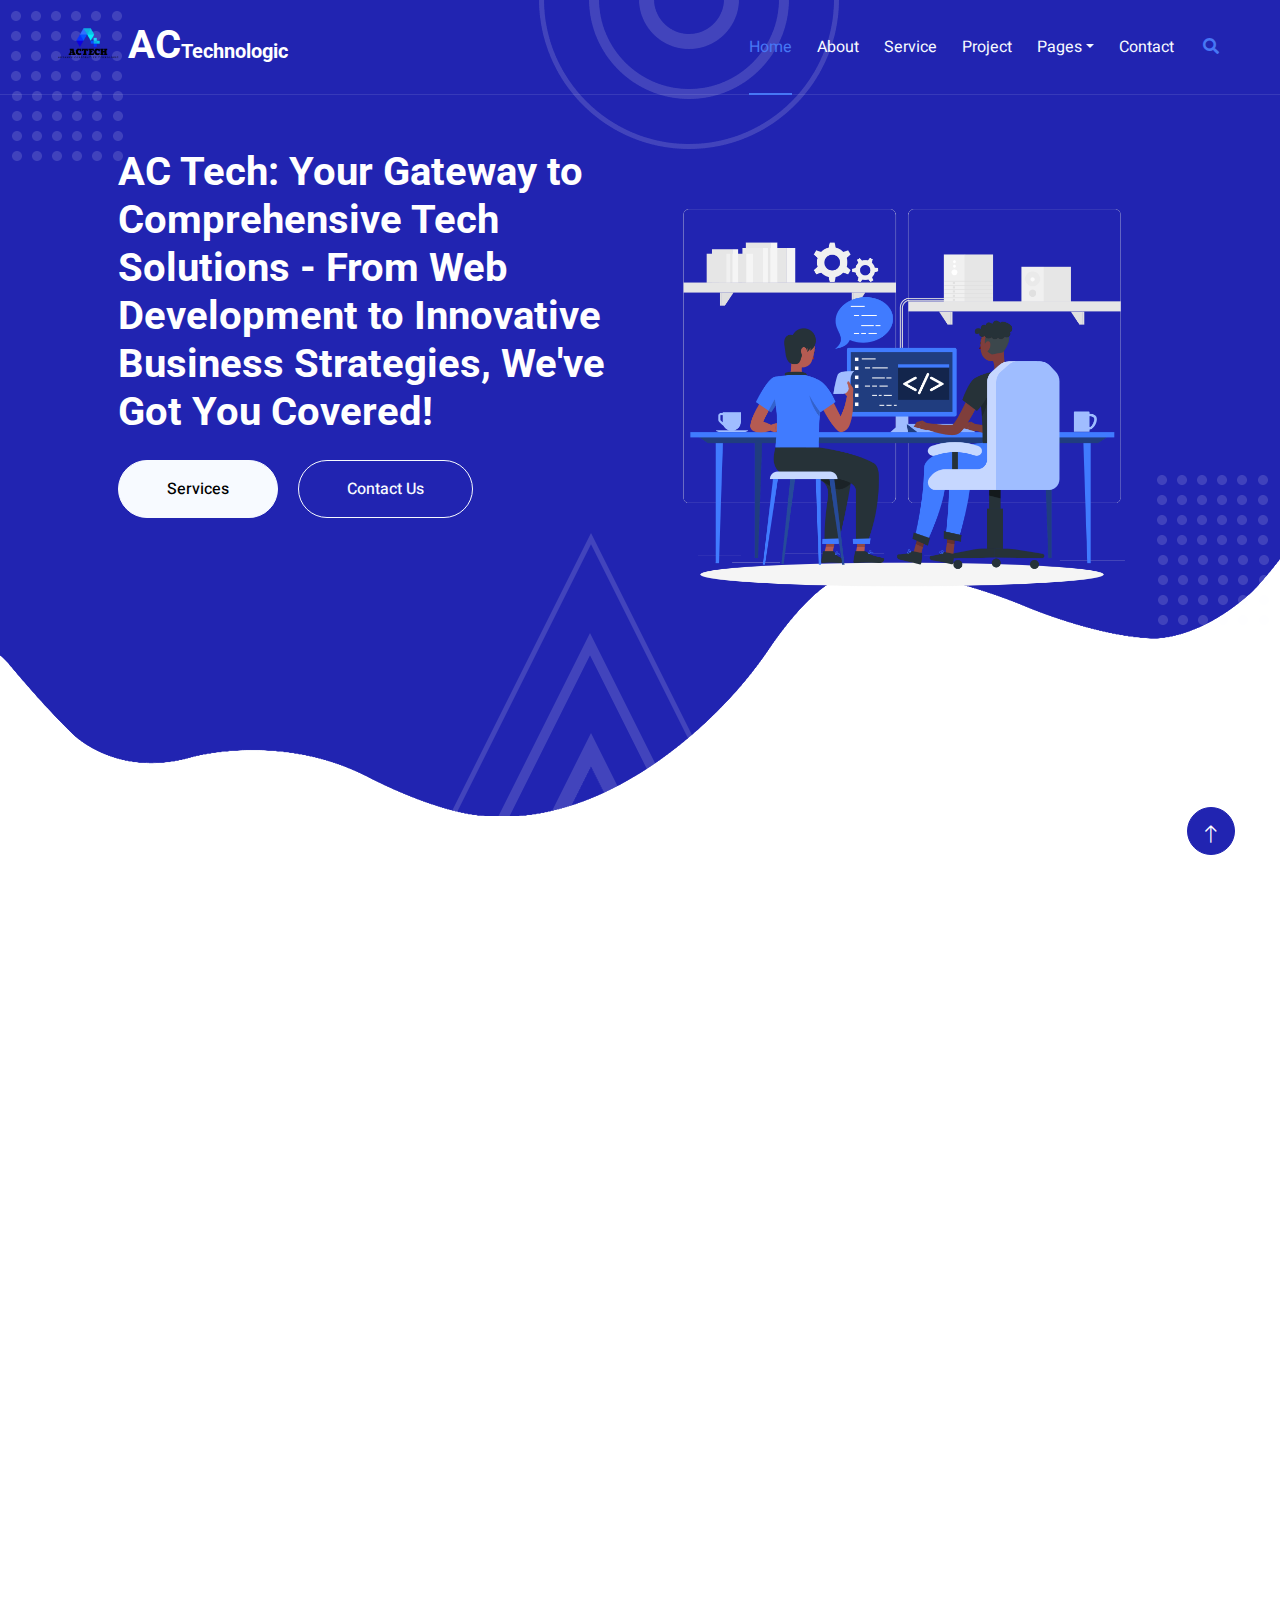
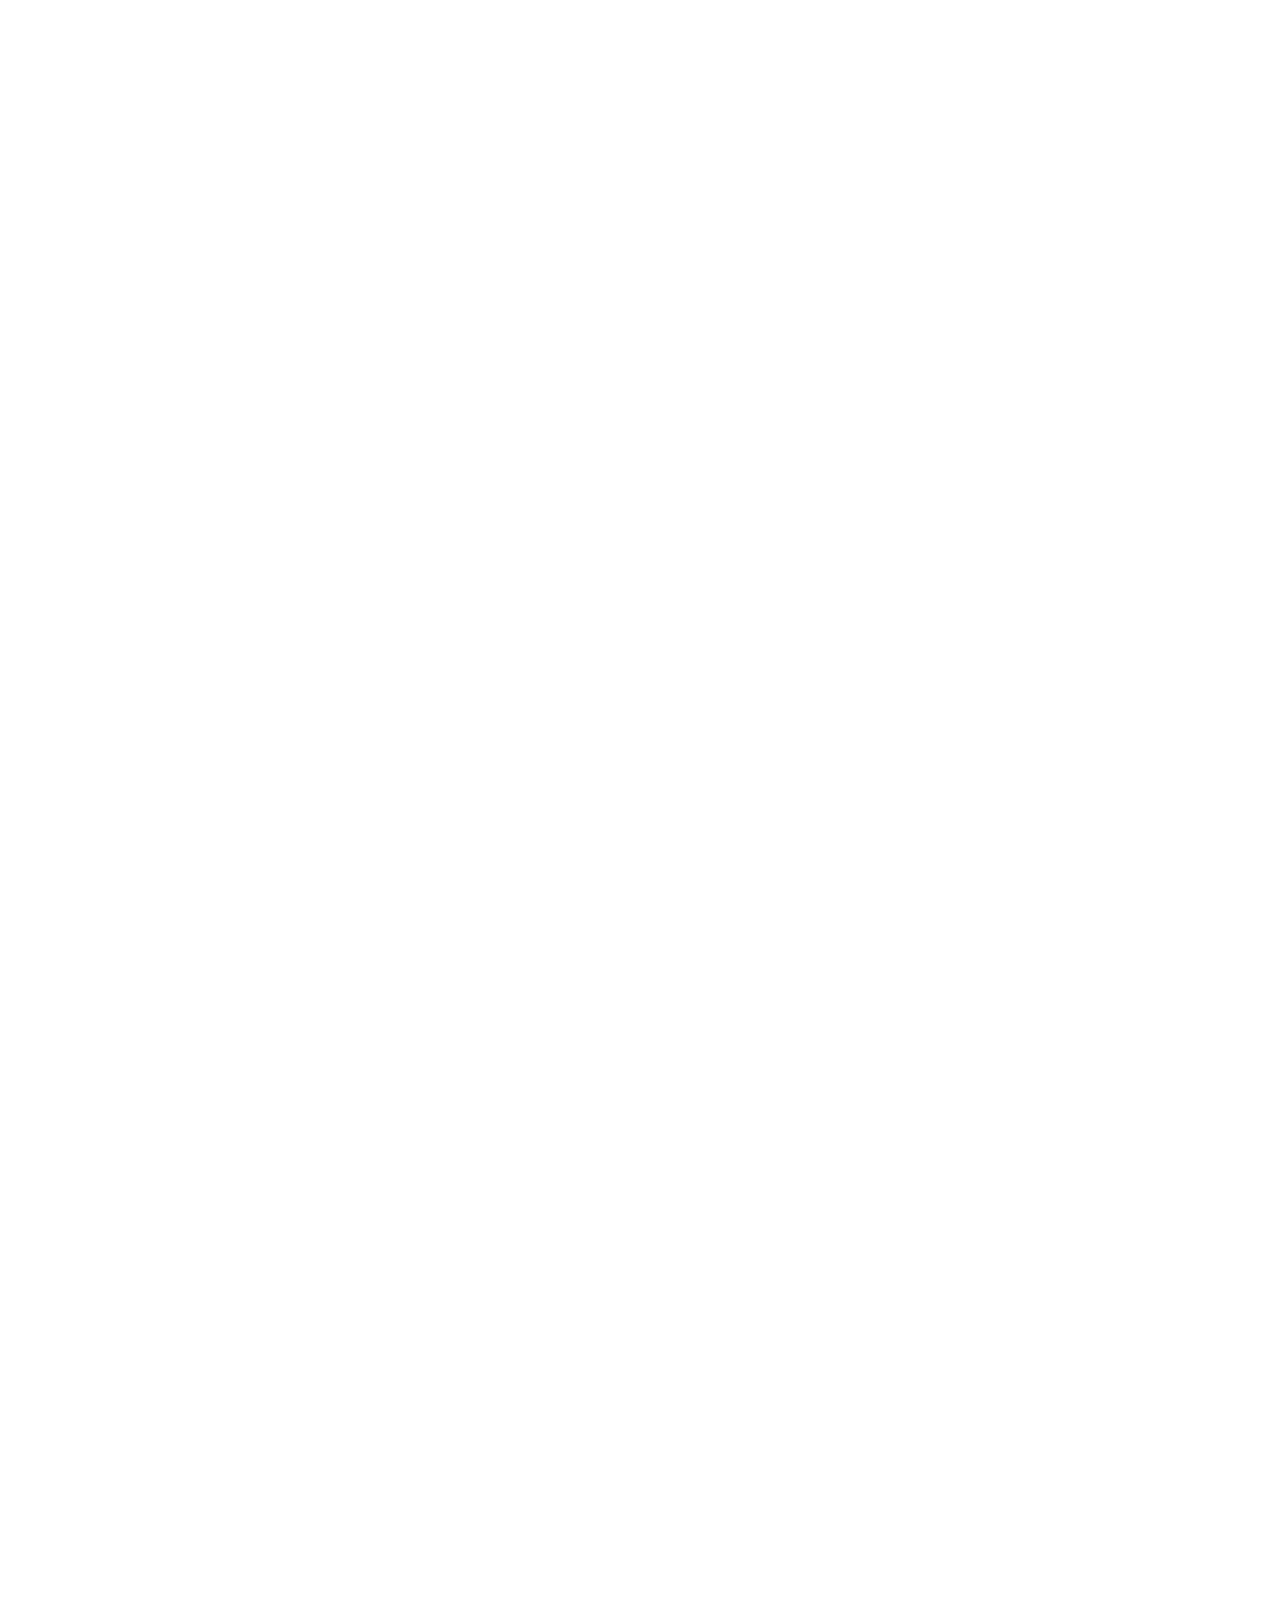
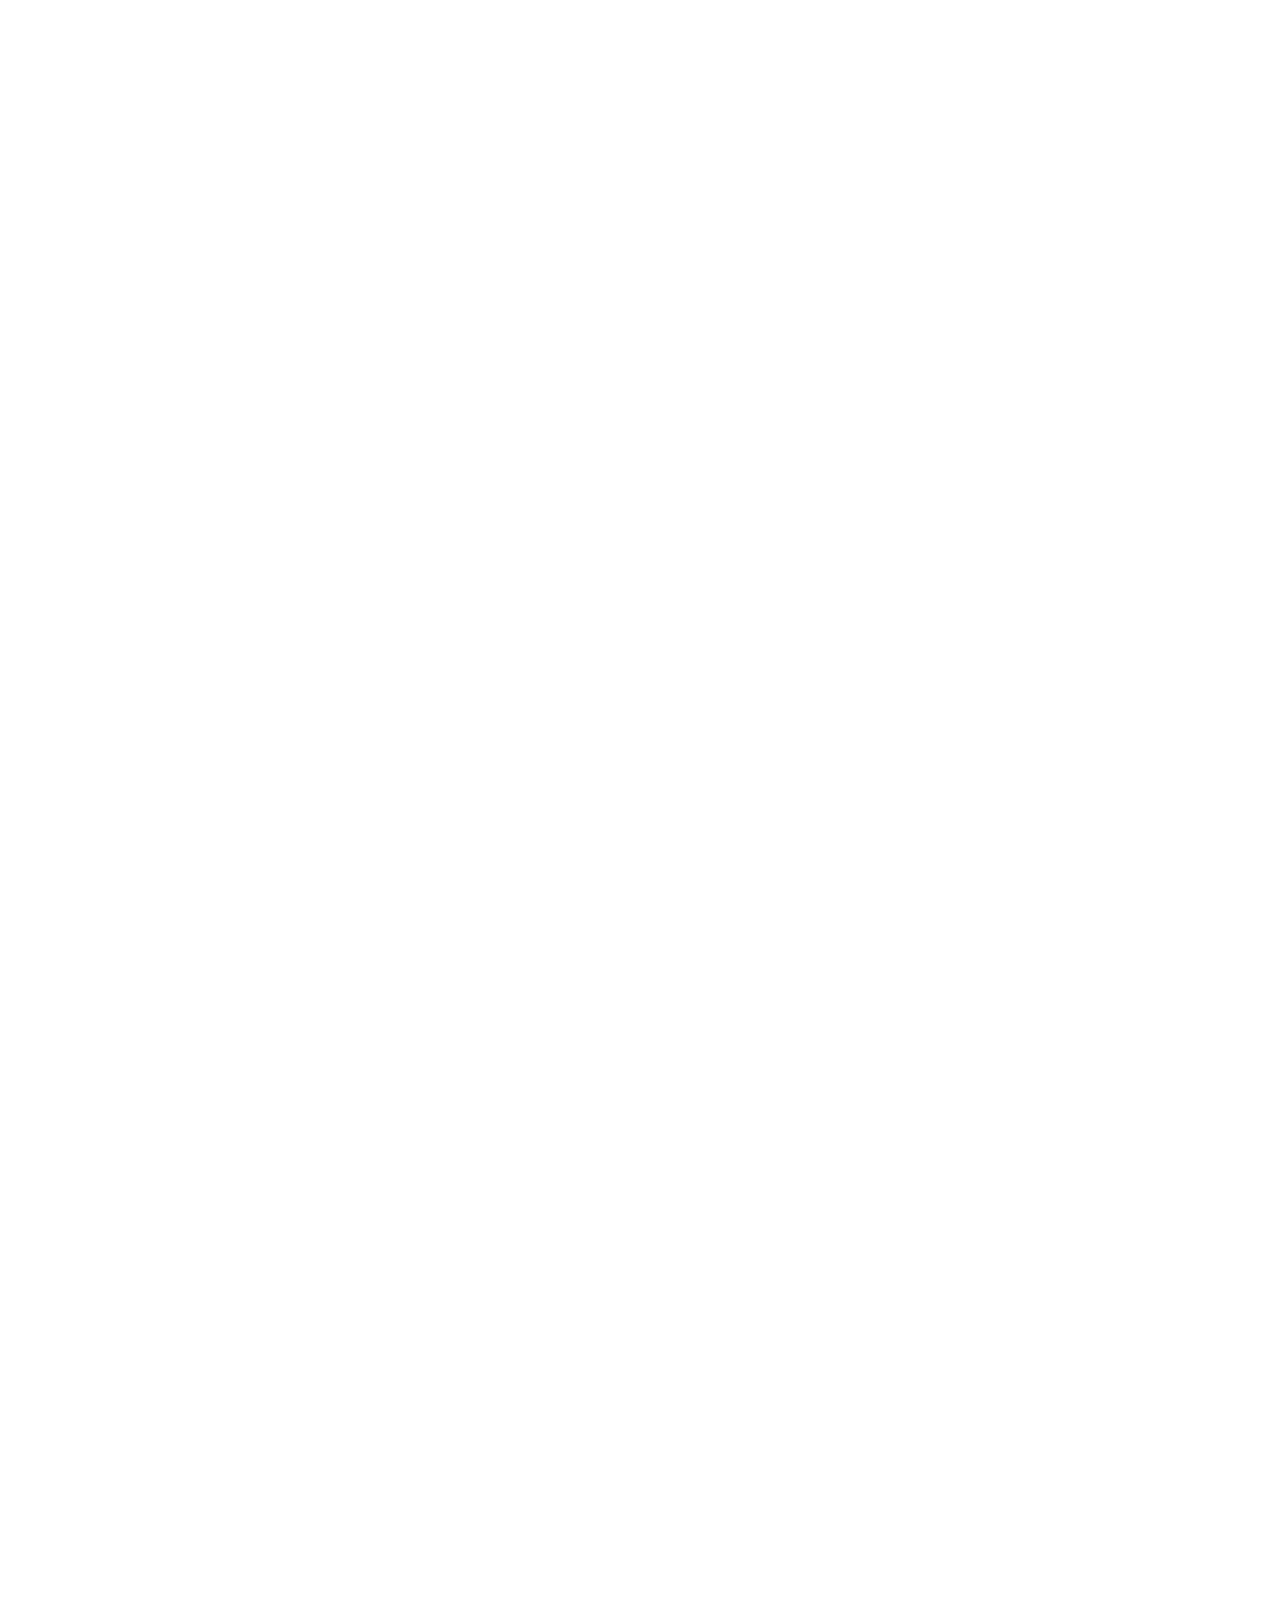
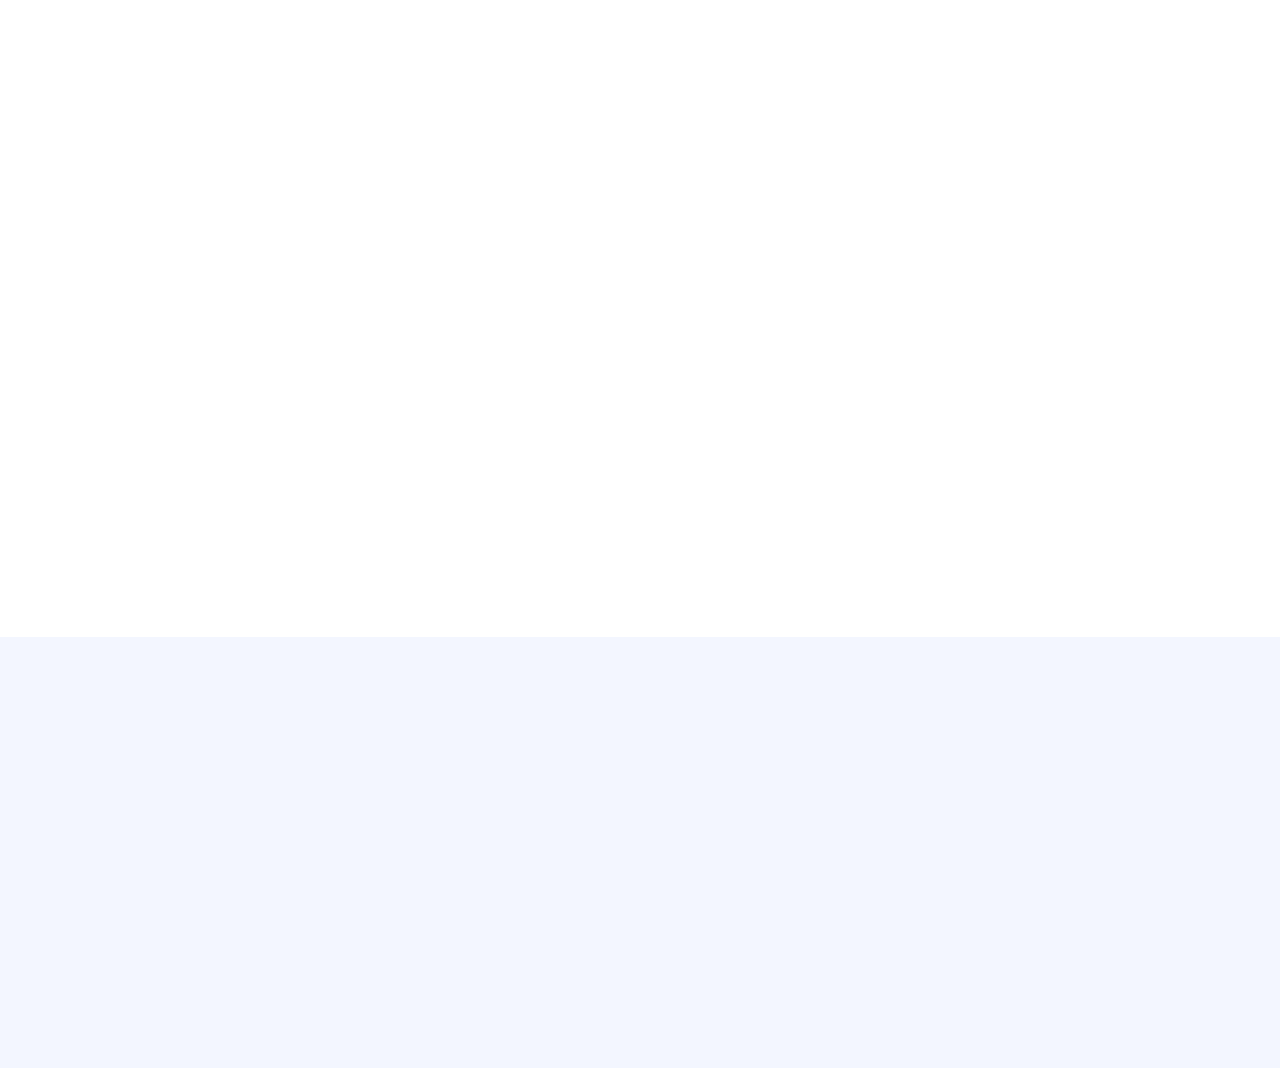
<file: index.html>
<!DOCTYPE html>
<html lang="en">

<head>
    <meta charset="utf-8">
    <title>AcTechnologic Home Page</title>
    <meta content="width=device-width, initial-scale=1.0" name="viewport">
    <meta content="" name="keywords">
    <meta content="" name="description">

    <!-- Favicon -->
    <link href="img/favicon.ico" rel="icon">

    <!-- Google Web Fonts -->
    <link rel="preconnect" href="https://fonts.googleapis.com">
    <link rel="preconnect" href="https://fonts.gstatic.com" crossorigin>
    <link href="https://fonts.googleapis.com/css2?family=Heebo:wght@400;500&family=Roboto:wght@400;500;700&display=swap"
        rel="stylesheet">

    <!-- Icon Font Stylesheet -->
    <link href="https://cdnjs.cloudflare.com/ajax/libs/font-awesome/5.10.0/css/all.min.css" rel="stylesheet">
    <link href="https://cdn.jsdelivr.net/npm/bootstrap-icons@1.4.1/font/bootstrap-icons.css" rel="stylesheet">

    <!-- Libraries Stylesheet -->
    <link href="lib/animate/animate.min.css" rel="stylesheet">
    <link href="lib/owlcarousel/assets/owl.carousel.min.css" rel="stylesheet">
    <link href="lib/lightbox/css/lightbox.min.css" rel="stylesheet">

    <!-- Customized Bootstrap Stylesheet -->
    <link href="css/bootstrap.min.css" rel="stylesheet">

    <!-- Template Stylesheet -->
    <link href="css/style.css" rel="stylesheet">
</head>

<body>
    <div class="container-xxl bg-white p-0">
        <!-- Spinner Start -->
        <div id="spinner"
            class="show bg-white position-fixed translate-middle w-100 vh-100 top-50 start-50 d-flex align-items-center justify-content-center">
            <div class="spinner-grow text-primary" style="width: 3rem; height: 3rem;" role="status">
                <span class="sr-only">Loading...</span>
            </div>
        </div>
        <!-- Spinner End -->


        <!-- Navbar & Hero Start -->
        <div class="container-xxl position-relative p-0">
            <nav class="navbar navbar-expand-lg navbar-light px-4 px-lg-5 py-3 py-lg-0">
                <a href="" class="navbar-brand p-0">
                    <h1 class="m-0"><img src="img/3.png" alt="Logo"
                            style="max-height: 80px; max-width: 80px;"></i>AC<span class="fs-5">Technologic</span></h1>
                    <!-- <img src="img/hero.png" alt="Logo"> -->
                </a>
                <button class="navbar-toggler" type="button" data-bs-toggle="collapse" data-bs-target="#navbarCollapse">
                    <span class="fa fa-bars"></span>
                </button>
                <div class="collapse navbar-collapse" id="navbarCollapse">
                    <div class="navbar-nav ms-auto py-0">
                        <a href="index.html" class="nav-item nav-link active">Home</a>
                        <a href="about.html" class="nav-item nav-link">About</a>
                        <a href="service.html" class="nav-item nav-link">Service</a>
                        <a href="project.html" class="nav-item nav-link">Project</a>
                        <div class="nav-item dropdown">
                            <a href="#" class="nav-link dropdown-toggle" data-bs-toggle="dropdown">Pages</a>
                            <div class="dropdown-menu m-0">
                                <a href="team.html" class="dropdown-item">Our Team</a>
                                <a href="testimonial.html" class="dropdown-item">Testimonial</a>
                                <a href="404.html" class="dropdown-item">404 Page</a>
                            </div>
                        </div>
                        <a href="contact.html" class="nav-item nav-link">Contact</a>
                    </div>
                    <butaton type="button" class="btn text-secondary ms-3" data-bs-toggle="modal"
                        data-bs-target="#searchModal"><i class="fa fa-search"></i></butaton>
                    <!--my <a href="https://htmlcodex.com/startup-company-website-template" class="btn btn-secondary text-light rounded-pill py-2 px-4 ms-3">Pro Version</a>-->
                </div>
            </nav>

            <div class="container-xxl py-5 bg-primary hero-header mb-5">
                <div class="container my-5 py-5 px-lg-5">
                    <div class="row g-1 py-1">
                        <div class="col-lg-6 text-center text-lg-start">
                            <h1 class="text-white mb-4 animated zoomIn">AC Tech: Your Gateway to Comprehensive Tech
                                Solutions - From Web Development to Innovative Business Strategies, We've Got You
                                Covered!
                            </h1>
                            <!-- <p class="text-white pb-3 animated zoomIn" , style="text-align: justify;">Welcome to Advance
                                Corporative Technologic - your go-to for IT services, specializing in web and app
                                development, AI/ML projects, and tailored solutions for digital transformation. Elevate
                                your online presence with us</p> -->
                            <a href="service.html"
                                class="btn btn-light py-sm-3 px-sm-5 rounded-pill me-3 animated slideInLeft">Services</a>
                            <a href="contact.html"
                                class="btn btn-outline-light py-sm-3 px-sm-5 rounded-pill animated slideInRight">Contact
                                Us</a>
                        </div>
                        <div class="col-lg-6 text-center text-lg-start">
                            <img class="img-fluid" src="img/hero.png" alt="">
                        </div>
                    </div>
                </div>
            </div>
        </div>
        <!-- Navbar & Hero End -->


        <!-- Full Screen Search Start -->
        <div class="modal fade" id="searchModal" tabindex="-1">
            <div class="modal-dialog modal-fullscreen">
                <div class="modal-content" style="background: rgba(29, 29, 39, 0.7);">
                    <div class="modal-header border-0">
                        <button type="button" class="btn bg-white btn-close" data-bs-dismiss="modal"
                            aria-label="Close"></button>
                    </div>
                    <div class="modal-body d-flex align-items-center justify-content-center">
                        <div class="input-group" style="max-width: 600px;">
                            <input type="text" class="form-control bg-transparent border-light p-3"
                                placeholder="Type search keyword">
                            <button class="btn btn-light px-4"><i class="bi bi-search"></i></button>
                        </div>
                    </div>
                </div>
            </div>
        </div>
        <!-- Full Screen Search End -->


        <!-- About Start -->
        <div class="container-xxl py-5">
            <div class="container px-lg-5">
                <div class="row g-5">
                    <div class="col-lg-6 wow fadeInUp" data-wow-delay="0.1s">
                        <div class="section-title position-relative mb-4 pb-2">
                            <h6 class="position-relative text-primary ps-4">About Us</h6>
                            <h2 class="mt-2">ACTechnologic: Elevating Businesses through Expert IT Solutions, from Web
                                Development to AI/ML Innovation.</h2>
                        </div>
                        <p class="mb-4">Welcome to ACTechnologic, your go-to hub for comprehensive IT solutions. We are
                            your trusted partners in web development, Android, iOS, and Mac development, shaping your
                            digital landscape with precision and creativity. At ACTechnologic, we not only embrace
                            innovation but lead in it, offering groundbreaking AI and ML projects that redefine industry
                            standards. Join us at the forefront of technology, where ACTechnologic transforms your ideas
                            into digital excellence.</p>
                        <div class="row g-3">
                            <div class="col-sm-6">
                                <h6 class="mb-3"><i class="fa fa-check text-primary me-2"></i>Team & Expertise</h6>
                                <h6 class="mb-0"><i class="fa fa-check text-primary me-2"></i>Customer Commitment</h6>
                            </div>
                            <div class="col-sm-6">
                                <h6 class="mb-3"><i class="fa fa-check text-primary me-2"></i>24/7 Support</h6>
                                <h6 class="mb-0"><i class="fa fa-check text-primary me-2"></i>Fair Prices</h6>
                            </div>
                        </div>
                        <div class="d-flex align-items-center mt-4">
                            <a class="btn btn-primary rounded-pill px-4 me-3" href="about.html">Read More</a>
                            <a class="btn btn-outline-primary btn-square me-3"
                                href="https://www.facebook.com/profile.php?id=61555119270571&mibextid=ZbWKwL"><i
                                    class="fab fa-facebook-f"></i></a>
                            <a class="btn btn-outline-primary btn-square me-3" href=""><i
                                    class="fab fa-twitter"></i></a>
                            <a class="btn btn-outline-primary btn-square me-3"
                                href="https://www.instagram.com/actech.official?igsh=Z2t4YWY1ZDgwZmli"><i
                                    class="fab fa-instagram"></i></a>
                            <a class="btn btn-outline-primary btn-square"
                                href="https://www.linkedin.com/company/ac-technologic/"><i
                                    class="fab fa-linkedin-in"></i></a>
                        </div>
                    </div>
                    <div class="col-lg-6">
                        <img class="img-fluid wow zoomIn" data-wow-delay="0.5s" src="img/about.jpg">
                    </div>
                </div>
            </div>
        </div>
        <!-- About End -->


        <!-- Newsletter Start -->
        <div class="container-xxl bg-primary newsletter my-5 wow fadeInUp" data-wow-delay="0.1s">
            <div class="container px-lg-5">
                <div class="row align-items-center" style="height: 250px;">
                    <div class="col-12 col-md-6">
                        <h3 class="text-white">Ready to get started</h3>
                        <small class="text-white">Diam elitr est dolore at sanctus nonumy.</small>
                        <div class="position-relative w-100 mt-3">
                            <input class="form-control border-0 rounded-pill w-100 ps-4 pe-5" type="text"
                                placeholder="Enter Your Email" style="height: 48px;">
                            <button type="button" class="btn shadow-none position-absolute top-0 end-0 mt-1 me-2">
                                <a href="mailto:contact@actech.tech" style="text-decoration: none; color: inherit;">
                                    <i class="fa fa-paper-plane text-primary fs-4"></i>
                                </a>
                            </button>

                        </div>
                    </div>
                    <div class="col-md-6 text-center mb-n5 d-none d-md-block">
                        <img class="img-fluid mt-5" style="height: 250px;" src="img/newsletter.png">
                    </div>
                </div>
            </div>
        </div>
        <!-- Newsletter End -->


        <!-- Service Start -->
        <div class="container-xxl py-5">
            <div class="container px-lg-5">
                <div class="section-title position-relative text-center mb-5 pb-2 wow fadeInUp" data-wow-delay="0.1s">
                    <h6 class="position-relative d-inline text-primary ps-4">Our Services</h6>
                    <h2 class="mt-2">What Solutions We Provide</h2>
                </div>
                <div class="row g-4">
                    <div class="col-lg-4 col-md-6 wow zoomIn" data-wow-delay="0.1s">
                        <div class="service-item d-flex flex-column justify-content-center text-center rounded">
                            <div class="service-icon flex-shrink-0">
                                <i class="fa fa-globe fa-2x"></i>
                            </div>
                            <h5 class="mb-3">Web Development</h5>
                            <p>Unleash the potential of the digital realm with our cutting-edge web development
                                solutions. From sleek and responsive designs to robust back-end functionality, we
                                transform your ideas into captivating online experiences.</p>
                            <a class="btn px-3 mt-auto mx-auto" href="">Read More</a>
                        </div>
                    </div>
                    <div class="col-lg-4 col-md-6 wow zoomIn" data-wow-delay="0.3s">
                        <div class="service-item d-flex flex-column justify-content-center text-center rounded">
                            <div class="service-icon flex-shrink-0">
                                <i class="fab fa-android fa-2x"></i>
                            </div>
                            <h5 class="mb-3"> Android Development:</h5>
                            <p>Dive into the Android ecosystem with our skilled developers. We create dynamic and
                                user-friendly applications that cater to the diverse needs of the mobile landscape.</p>
                            <a class="btn px-3 mt-auto mx-auto" href="">Read More</a>
                        </div>
                    </div>
                    <div class="col-lg-4 col-md-6 wow zoomIn" data-wow-delay="0.6s">
                        <div class="service-item d-flex flex-column justify-content-center text-center rounded">
                            <div class="service-icon flex-shrink-0">
                                <i class="fab fa-apple fa-2x"></i>
                            </div>
                            <h5 class="mb-3"> iOS, Mac, and OS Development:</h5>
                            <p>Elevate your Apple experience with our specialized iOS, Mac, and OS development services.
                                Whether it's crafting apps for iPhones, MacBooks, or other Apple devices, we bring
                                innovation to the forefront.</p>
                            <a class="btn px-3 mt-auto mx-auto" href="">Read More</a>
                        </div>
                    </div>
                    <div class="col-lg-4 col-md-6 wow zoomIn" data-wow-delay="0.1s">
                        <div class="service-item d-flex flex-column justify-content-center text-center rounded">
                            <div class="service-icon flex-shrink-0">
                                <i class="fas fa-cogs fa-2x"></i>
                            </div>
                            <h5 class="mb-3">AI and ML Projects:</h5>
                            <p>Embrace the future with our Artificial Intelligence and Machine Learning projects.
                                Harness the power of data-driven insights and automation to stay ahead in today's
                                rapidly evolving technological landscape.</p>
                            <a class="btn px-3 mt-auto mx-auto" href="">Read More</a>
                        </div>
                    </div>
                    <div class="col-lg-4 col-md-6 wow zoomIn" data-wow-delay="0.3s">
                        <div class="service-item d-flex flex-column justify-content-center text-center rounded">
                            <div class="service-icon flex-shrink-0">
                                <i class="fas fa-briefcase fa-2x"></i>
                            </div>
                            <h5 class="mb-3">Business-Related IT Services:</h5>
                            <p>Navigate the complexities of the business world with our tailored IT solutions. From
                                enterprise applications to scalable infrastructure, we align technology with your
                                business objectives.</p>
                            <a class="btn px-3 mt-auto mx-auto" href="">Read More</a>
                        </div>
                    </div>
                    <div class="col-lg-4 col-md-6 wow zoomIn" data-wow-delay="0.6s">
                        <div class="service-item d-flex flex-column justify-content-center text-center rounded">
                            <div class="service-icon flex-shrink-0">
                                <i class="fas fa-clock fa-2x"></i>
                            </div>
                            <h5 class="mb-3">On-Demand Services:</h5>
                            <p>Your needs, your timeline. Our on-demand services ensure flexibility and efficiency.
                                Whether it's troubleshooting, upgrades, or custom development, we're here to meet your
                                requirements on your terms.</p>
                            <a class="btn px-3 mt-auto mx-auto" href="">Read More</a>
                        </div>
                    </div>
                </div>
            </div>
        </div>
        <!-- Service End -->


        <!-- Portfolio Start -->
        <div class="container-xxl py-5">
            <div class="container px-lg-5">
                <div class="section-title position-relative text-center mb-5 pb-2 wow fadeInUp" data-wow-delay="0.1s">
                    <h6 class="position-relative d-inline text-primary ps-4">Our Projects</h6>
                    <h2 class="mt-2">Recently Launched Projects</h2>
                </div>
                <div class="row mt-n2 wow fadeInUp" data-wow-delay="0.1s">
                    <div class="col-12 text-center">
                        <ul class="list-inline mb-5" id="portfolio-flters">
                            <li class="btn px-3 pe-4 active" data-filter="*">All</li>
                            <li class="btn px-3 pe-4" data-filter=".first">Design</li>
                            <li class="btn px-3 pe-4" data-filter=".second">Development</li>
                        </ul>
                    </div>
                </div>
                <div class="row g-4 portfolio-container">
                    <div class="col-lg-4 col-md-6 portfolio-item first wow zoomIn" data-wow-delay="0.1s">
                        <div class="position-relative rounded overflow-hidden">
                            <img class="img-fluid w-100" src="img/portfolio-1.jpg" alt="">
                            <div class="portfolio-overlay">
                                <a class="btn btn-light" href="img/portfolio-1.jpg" data-lightbox="portfolio"><i
                                        class="fa fa-plus fa-2x text-primary"></i></a>
                                <div class="mt-auto">
                                    <small class="text-white"><i class="fa fa-folder me-2"></i>Web Design</small>
                                    <a class="h5 d-block text-white mt-1 mb-0" href="">Project Name</a>
                                </div>
                            </div>
                        </div>
                    </div>
                    <div class="col-lg-4 col-md-6 portfolio-item second wow zoomIn" data-wow-delay="0.3s">
                        <div class="position-relative rounded overflow-hidden">
                            <img class="img-fluid w-100" src="img/portfolio-2.jpg" alt="">
                            <div class="portfolio-overlay">
                                <a class="btn btn-light" href="img/portfolio-2.jpg" data-lightbox="portfolio"><i
                                        class="fa fa-plus fa-2x text-primary"></i></a>
                                <div class="mt-auto">
                                    <small class="text-white"><i class="fa fa-folder me-2"></i>Web Design</small>
                                    <a class="h5 d-block text-white mt-1 mb-0" href="">Project Name</a>
                                </div>
                            </div>
                        </div>
                    </div>
                    <div class="col-lg-4 col-md-6 portfolio-item first wow zoomIn" data-wow-delay="0.6s">
                        <div class="position-relative rounded overflow-hidden">
                            <img class="img-fluid w-100" src="img/portfolio-3.jpg" alt="">
                            <div class="portfolio-overlay">
                                <a class="btn btn-light" href="img/portfolio-3.jpg" data-lightbox="portfolio"><i
                                        class="fa fa-plus fa-2x text-primary"></i></a>
                                <div class="mt-auto">
                                    <small class="text-white"><i class="fa fa-folder me-2"></i>Web Design</small>
                                    <a class="h5 d-block text-white mt-1 mb-0" href="">Project Name</a>
                                </div>
                            </div>
                        </div>
                    </div>
                    <div class="col-lg-4 col-md-6 portfolio-item second wow zoomIn" data-wow-delay="0.1s">
                        <div class="position-relative rounded overflow-hidden">
                            <img class="img-fluid w-100" src="img/portfolio-4.jpg" alt="">
                            <div class="portfolio-overlay">
                                <a class="btn btn-light" href="img/portfolio-4.jpg" data-lightbox="portfolio"><i
                                        class="fa fa-plus fa-2x text-primary"></i></a>
                                <div class="mt-auto">
                                    <small class="text-white"><i class="fa fa-folder me-2"></i>Web Design</small>
                                    <a class="h5 d-block text-white mt-1 mb-0" href="">Project Name</a>
                                </div>
                            </div>
                        </div>
                    </div>
                    <div class="col-lg-4 col-md-6 portfolio-item first wow zoomIn" data-wow-delay="0.3s">
                        <div class="position-relative rounded overflow-hidden">
                            <img class="img-fluid w-100" src="img/portfolio-5.jpg" alt="">
                            <div class="portfolio-overlay">
                                <a class="btn btn-light" href="img/portfolio-5.jpg" data-lightbox="portfolio"><i
                                        class="fa fa-plus fa-2x text-primary"></i></a>
                                <div class="mt-auto">
                                    <small class="text-white"><i class="fa fa-folder me-2"></i>Web Design</small>
                                    <a class="h5 d-block text-white mt-1 mb-0" href="">Project Name</a>
                                </div>
                            </div>
                        </div>
                    </div>
                    <div class="col-lg-4 col-md-6 portfolio-item second wow zoomIn" data-wow-delay="0.6s">
                        <div class="position-relative rounded overflow-hidden">
                            <img class="img-fluid w-100" src="img/portfolio-6.jpg" alt="">
                            <div class="portfolio-overlay">
                                <a class="btn btn-light" href="img/portfolio-6.jpg" data-lightbox="portfolio"><i
                                        class="fa fa-plus fa-2x text-primary"></i></a>
                                <div class="mt-auto">
                                    <small class="text-white"><i class="fa fa-folder me-2"></i>Web Design</small>
                                    <a class="h5 d-block text-white mt-1 mb-0" href="">Project Name</a>
                                </div>
                            </div>
                        </div>
                    </div>
                    <div class="row g-4 portfolio-container"></div>
                </div>

            </div>

        </div>
        <!-- Portfolio End -->
        <div class="mb-5"></div>
        <!-- Testimonial Start -->
        <div class="container-xxl bg-primary testimonial py-5 my-5 wow fadeInUp" data-wow-delay="0.1s">
            <div class="container py-5 px-lg-5">
                <div class="container py-5 px-lg-5">
                    <div class="section-title position-relative text-center mb-5 pb-2">
                        <h6 class="position-relative d-inline text-white ps-4">Client Testimonials</h6>
                    </div>
                    <div class="owl-carousel testimonial-carousel">
                        <div class="testimonial-item bg-transparent border rounded text-white p-4">
                            <i class="fa fa-quote-left fa-2x mb-3"></i>
                            <p>AC Tech: Where innovation meets excellence. Their web solutions are sleek and
                                user-friendly—raising the bar for digital presence. A standout tech partner.
                            </p>
                            <div class="d-flex align-items-center">
                                <img class="img-fluid flex-shrink-0 rounded-circle" src="img/testimonial-1.jpg"
                                    style="width: 50px; height: 50px;">
                                <div class="ps-3">
                                    <h6 class="text-white mb-1">Client Name</h6>
                                    <small>Profession</small>
                                </div>
                            </div>
                        </div>
                        <div class="testimonial-item bg-transparent border rounded text-white p-4">
                            <i class="fa fa-quote-left fa-2x mb-3"></i>
                            <p>Holistic brilliance! AC Tech delivers comprehensive business solutions, empowering small
                                ventures with free tools. A reliable ally for digital success
                            </p>
                            <div class="d-flex align-items-center">
                                <img class="img-fluid flex-shrink-0 rounded-circle" src="img/testimonial-2.jpg"
                                    style="width: 50px; height: 50px;">
                                <div class="ps-3">
                                    <h6 class="text-white mb-1">Client Name</h6>
                                    <small>Profession</small>
                                </div>
                            </div>
                        </div>
                        <div class="testimonial-item bg-transparent border rounded text-white p-4">
                            <i class="fa fa-quote-left fa-2x mb-3"></i>
                            <p>AC Tech's app development prowess is unmatched. Their innovative edge and commitment to
                                excellence make them the go-to for cutting-edge tech solutions.</p>
                            <div class="d-flex align-items-center">
                                <img class="img-fluid flex-shrink-0 rounded-circle" src="img/testimonial-3.jpg"
                                    style="width: 50px; height: 50px;">
                                <div class="ps-3">
                                    <h6 class="text-white mb-1">Client Name</h6>
                                    <small>Profession</small>
                                </div>
                            </div>
                        </div>
                        <div class="testimonial-item bg-transparent border rounded text-white p-4">
                            <i class="fa fa-quote-left fa-2x mb-3"></i>
                            <p>AC Tech exceeded expectations, transforming our online presence. Their expertise and
                                emphasis
                                on staying ahead in the digital landscape make them a top recommendation.</p>
                            <div class="d-flex align-items-center">
                                <img class="img-fluid flex-shrink-0 rounded-circle" src="img/testimonial-4.jpg"
                                    style="width: 50px; height: 50px;">
                                <div class="ps-3">
                                    <h6 class="text-white mb-1">Client Name</h6>
                                    <small>Profession</small>
                                </div>
                            </div>
                        </div>
                    </div>
                </div>
            </div>
        </div>
        <!-- Testimonial End -->


        <!-- Team Start -->


        <div class="container-xxl py-5">

            <div class="container px-lg-5">

                <div class="section-title position-relative text-center mb-5 pb-2 wow fadeInUp" data-wow-delay="0.1s">
                    <h6 class="position-relative d-inline text-primary ps-4">Our Team</h6>
                    <h2 class="mt-2">Meet Our Team Members</h2>
                </div>

                <div class="row g-4">
                    <div class="col-md-1"></div>
                    <div class="col-lg-4 col-md-6 wow fadeInUp" data-wow-delay="0.1s">
                        <div class="team-item">
                            <div class="d-flex">
                                <div class="flex-shrink-0 d-flex flex-column align-items-center mt-4 pt-5"
                                    style="width: 65px;">
                                    <a class="btn btn-square text-primary bg-white my-1" href="https://www.facebook.com/profile.php?id=100020504508126"><i
                                            class="fab fa-facebook-f"></i></a>
                                    <a class="btn btn-square text-primary bg-white my-1" href="#"><i
                                            class="fab fa-twitter"></i></a>
                                    <a class="btn btn-square text-primary bg-white my-1" href="https://www.instagram.com/vijaych_93/"><i
                                            class="fab fa-instagram"></i></a>
                                    <a class="btn btn-square text-primary bg-white my-1" href="https://www.linkedin.com/in/vijay-chavan-a0ab59186/"><i
                                            class="fab fa-linkedin-in"></i></a>
                                </div>
                                <div class="img-frame">
                                    <img class="img-fluid rounded" src="img/team-1.jpg" alt="">
                                </div>
                            </div>
                            <div class="px-4 py-3">
                                <h5 class="fw-bold m-0">Vijay Chavan</h5>
                                <small>Founder</small>
                            </div>
                        </div>
                    </div>
                    <div class="col-md-2"></div>
                    <div class="col-lg-4 col-md-6 wow fadeInUp" data-wow-delay="0.3s">
                        <div class="team-item">
                            <div class="d-flex">
                                <div class="flex-shrink-0 d-flex flex-column align-items-center mt-4 pt-5"
                                    style="width: 65px;">
                                    <a class="btn btn-square text-primary bg-white my-1" href="https://www.facebook.com/rohit.ahire.37454961/"><i
                                            class="fab fa-facebook-f"></i></a>
                                    <a class="btn btn-square text-primary bg-white my-1" href="#"><i
                                            class="fab fa-twitter"></i></a>
                                    <a class="btn btn-square text-primary bg-white my-1" href="https://www.instagram.com/i_am_rohitahire/"><i
                                            class="fab fa-instagram"></i></a>
                                    <a class="btn btn-square text-primary bg-white my-1" href="https://www.linkedin.com/in/rohit-ahire-7a5b80214/"><i
                                            class="fab fa-linkedin-in"></i></a>
                                </div>
                                <div class="img-frame">
                                    <img class="img-fluid rounded" src="img/team-2.jpg" alt="">
                                </div>
                            </div>
                            <div class="px-4 py-3">
                                <h5 class="fw-bold m-0">Rohit Ahire</h5>
                                <small>Founder</small>
                            </div>
                        </div>
                    </div>
                    <div class="col-md-1"></div>

                    <!-- <div class="col-lg-4 col-md-6 wow fadeInUp" data-wow-delay="0.6s">
                        <div class="team-item">
                            <div class="d-flex">
                                <div class="flex-shrink-0 d-flex flex-column align-items-center mt-4 pt-5"
                                    style="width: 75px;">
                                    <a class="btn btn-square text-primary bg-white my-1" href=""><i
                                            class="fab fa-facebook-f"></i></a>
                                    <a class="btn btn-square text-primary bg-white my-1" href=""><i
                                            class="fab fa-twitter"></i></a>
                                    <a class="btn btn-square text-primary bg-white my-1" href=""><i
                                            class="fab fa-instagram"></i></a>
                                    <a class="btn btn-square text-primary bg-white my-1" href=""><i
                                            class="fab fa-linkedin-in"></i></a>
                                </div>
                                <img class="img-fluid rounded w-100" src="img/team-3.jpg" alt="">
                            </div>
                            <div class="px-4 py-3">
                                <h5 class="fw-bold m-0">XYZ</h5>
                                <small>Manager</small>
                            </div>
                        </div>
                    </div> 
                </div> -->

                    <!-- Add more team members if needed -->
                </div>


            </div>
        </div>
    </div>



    <!-- Footer Start -->
    <div class="container-fluid bg-primary text-light footer mt-5 pt-5 wow fadeIn" data-wow-delay="0.1s">
        <div class="container py-5 px-lg-5">
            <div class="row g-5">
                <div class="col-md-6 col-lg-3">
                    <h5 class="text-white mb-4">Get In Touch</h5>
                    <p><i class="fa fa-map-marker-alt me-3"></i>Pune, Maharashtra</p>
                    <p><i class="fa fa-phone-alt me-3"></i>+91 9309827597</p>
                    <p><i class="fa fa-envelope me-3"></i>contact@actech.tech</p>
                    <div class="d-flex pt-2">
                        <a class="btn btn-outline-light btn-social" href="https://twitter.com/actechofficial"><i class="fab fa-twitter"></i></a>
                        <a class="btn btn-outline-light btn-social"
                            href="https://www.facebook.com/profile.php?id=61555119270571&mibextid=ZbWKwL"><i
                                class="fab fa-facebook-f"></i></a>
                        <a class="btn btn-outline-light btn-social" href=""><i class="fab fa-youtube"></i></a>
                        <a class="btn btn-outline-light btn-social"
                            href="https://www.instagram.com/actech.official?igsh=Z2t4YWY1ZDgwZmli"><i
                                class="fab fa-instagram"></i></a>
                        <a class="btn btn-outline-light btn-social"
                            href="https://www.linkedin.com/company/ac-technologic/"><i
                                class="fab fa-linkedin-in"></i></a>
                    </div>
                </div>
                <div class="col-md-6 col-lg-3">
                    <h5 class="text-white mb-4">Popular Link</h5>
                    <a class="btn btn-link" href="about.html">About Us</a>
                    <a class="btn btn-link" href="contact.html">Contact Us</a>
                    <!-- <a class="btn btn-link" href="">Privacy Policy</a>
                    <a class="btn btn-link" href="">Terms & Condition</a> -->

                </div>
                <div class="col-md-6 col-lg-3">
                    <h5 class="text-white mb-4">Project Gallery</h5>
                    <div class="row g-2">
                        <div class="col-4">
                            <img class="img-fluid" src="img/portfolio-1.jpg" alt="Image">
                        </div>
                        <div class="col-4">
                            <img class="img-fluid" src="img/portfolio-2.jpg" alt="Image">
                        </div>
                        <div class="col-4">
                            <img class="img-fluid" src="img/portfolio-3.jpg" alt="Image">
                        </div>
                        <div class="col-4">
                            <img class="img-fluid" src="img/portfolio-4.jpg" alt="Image">
                        </div>
                        <div class="col-4">
                            <img class="img-fluid" src="img/portfolio-5.jpg" alt="Image">
                        </div>
                        <div class="col-4">
                            <img class="img-fluid" src="img/portfolio-6.jpg" alt="Image">
                        </div>
                    </div>
                </div>
                <div class="col-md-6 col-lg-3">
                    <h5 class="text-white mb-4">Newsletter</h5>
                    <p> Innovate with us! Explore tech trends, updates, and exclusive </p>
                    <div class="position-relative w-100 mt-3">
                        <input class="form-control border-0 rounded-pill w-100 ps-4 pe-5" type="text"
                            placeholder="Your Email" style="height: 48px;">
                        <button type="button" class="btn shadow-none position-absolute top-0 end-0 mt-1 me-2">
                            <a href="mailto:contact@actech.tech" style="text-decoration: none; color: inherit;">
                                <i class="fa fa-paper-plane text-primary fs-4"></i>
                            </a>
                        </button>
                    </div>
                </div>
            </div>
        </div>
        <!-- <div class="container px-lg-5">
            <div class="copyright">
                <div class="row">
                    <div class="col-md-6 text-center text-md-start mb-3 mb-md-0">
                        &copy; <a class="border-bottom" href="#">AcTechnologic</a>, All Right Reserved.

                        /*** This template is free as long as you keep the footer author’s credit link/attribution link/backlink. If you'd like to use the template without the footer author’s credit link/attribution link/backlink, you can purchase the Credit Removal License from "https://htmlcodex.com/credit-removal". Thank you for your support. ***/-->
                        <!-- Designed By <a class="border-bottom" href="https://htmlcodex.com">HTML Codex</a>
                    </div>
                    <div class="col-md-6 text-center text-md-end">
                        <div class="footer-menu">
                            <a href="index.html">Home</a>
                            <a href="">Cookies</a>
                            <a href="contact.html">Help</a>
                            <a href="">FQAs</a>
                        </div>
                    </div>
                </div>
            </div>
        </div> --> 
    </div>
    <!-- Footer End -->


    <!-- Back to Top -->
    <a href="#" class="btn btn-lg btn-primary btn-lg-square back-to-top pt-2"><i class="bi bi-arrow-up"></i></a>
    </div>

    <!-- JavaScript Libraries -->
    <script src="https://code.jquery.com/jquery-3.4.1.min.js"></script>
    <script src="https://cdn.jsdelivr.net/npm/bootstrap@5.0.0/dist/js/bootstrap.bundle.min.js"></script>
    <script src="lib/wow/wow.min.js"></script>
    <script src="lib/easing/easing.min.js"></script>
    <script src="lib/waypoints/waypoints.min.js"></script>
    <script src="lib/owlcarousel/owl.carousel.min.js"></script>
    <script src="lib/isotope/isotope.pkgd.min.js"></script>
    <script src="lib/lightbox/js/lightbox.min.js"></script>

    <!-- Template Javascript -->
    <script src="js/main.js"></script>
</body>

</html>
</file>
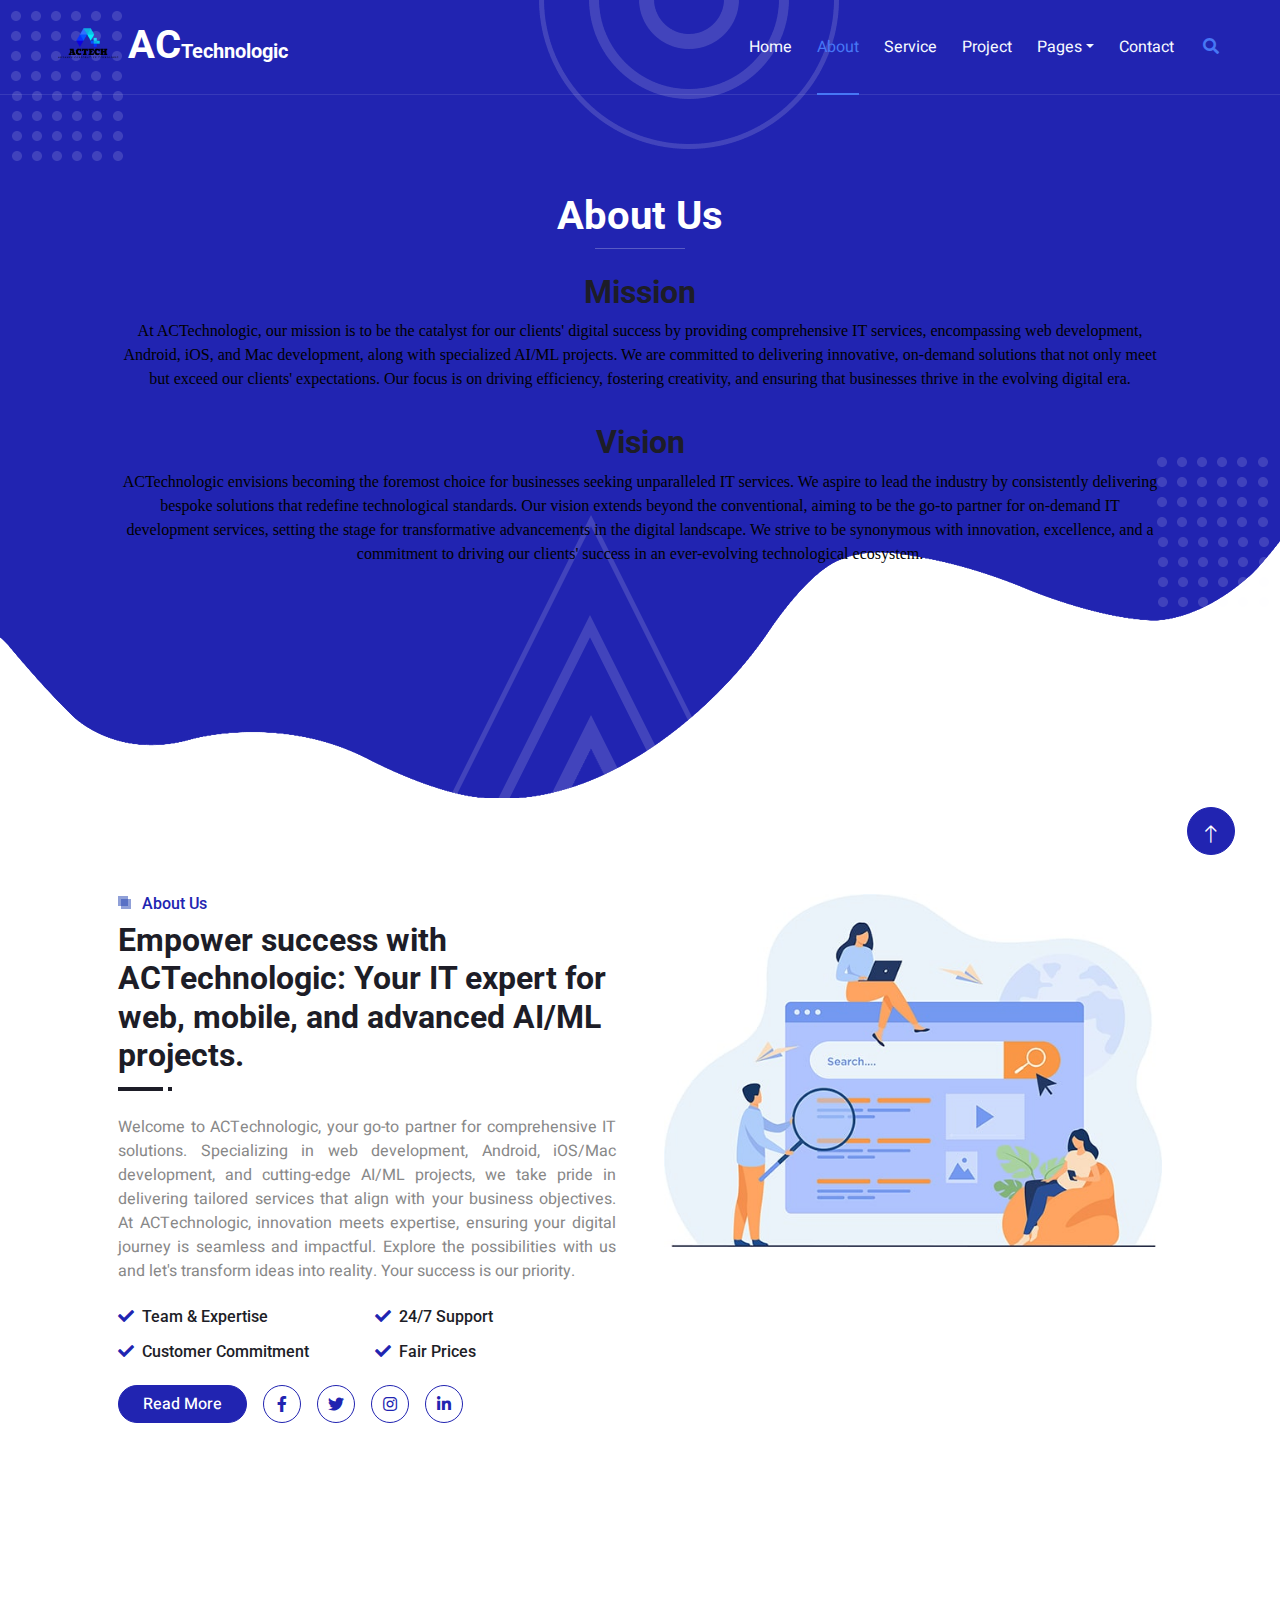
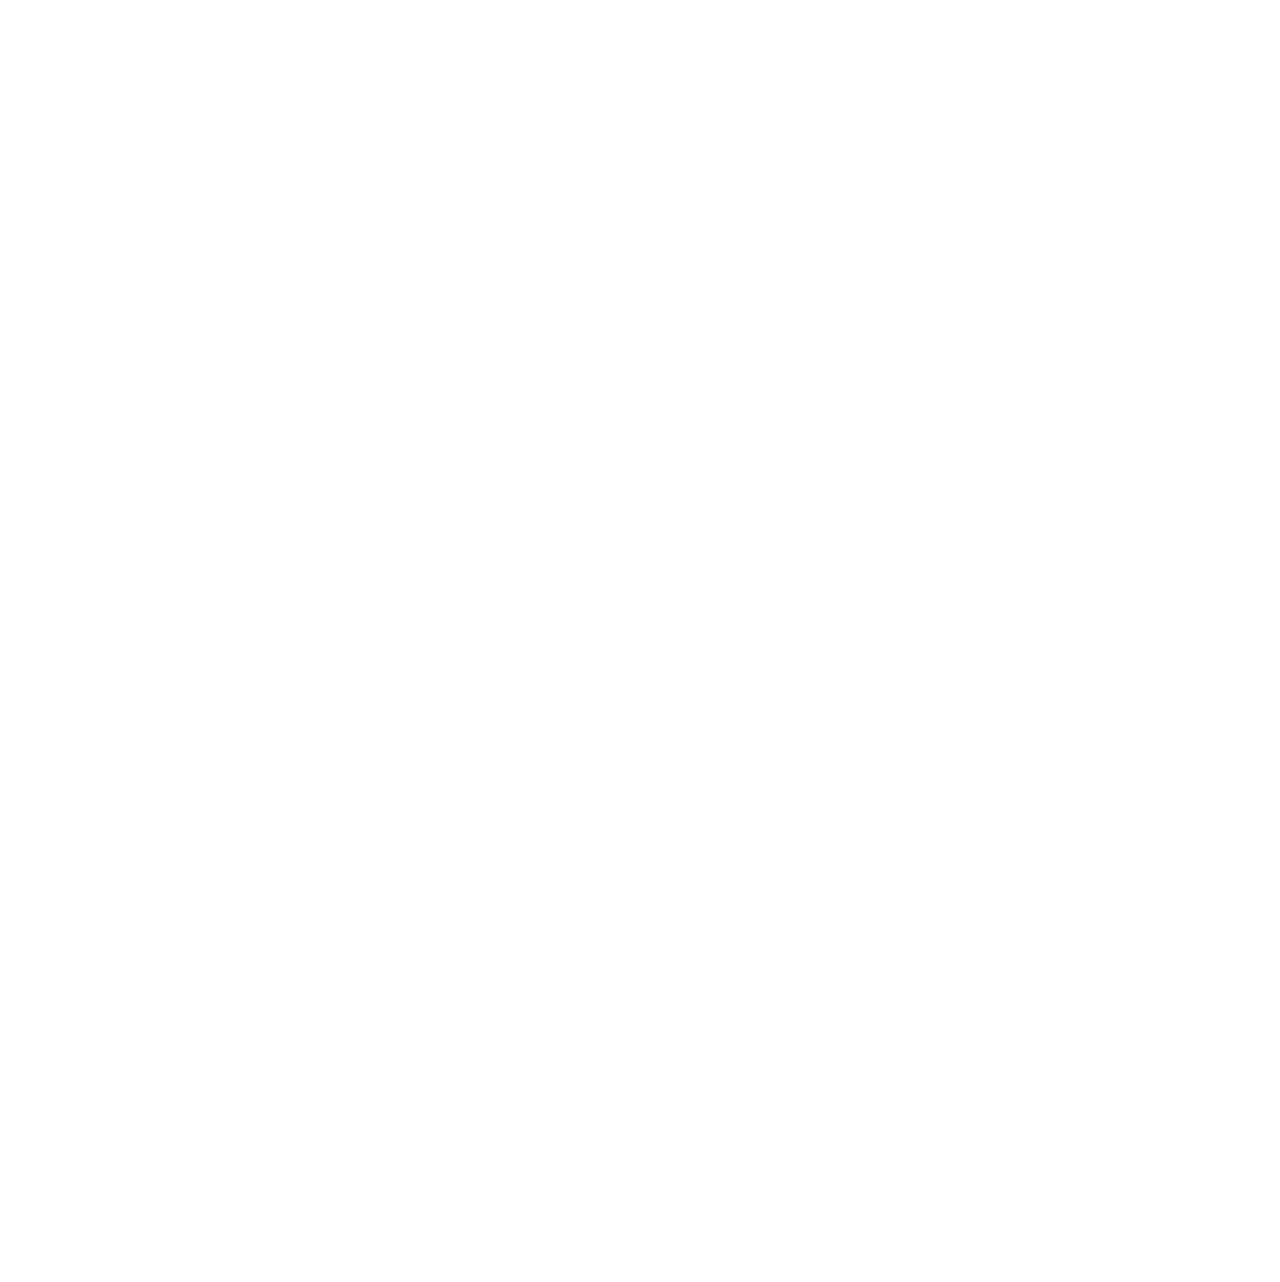
<file: about.html>
<!DOCTYPE html>
<html lang="en">

<head>
    <meta charset="utf-8">
    <title>AcTechnologic About Page</title>
    <meta content="width=device-width, initial-scale=1.0" name="viewport">
    <meta content="" name="keywords">
    <meta content="" name="description">

    <!-- Favicon -->
    <link href="img/favicon.ico" rel="icon">

    <!-- Google Web Fonts -->
    <link rel="preconnect" href="https://fonts.googleapis.com">
    <link rel="preconnect" href="https://fonts.gstatic.com" crossorigin>
    <link href="https://fonts.googleapis.com/css2?family=Heebo:wght@400;500&family=Roboto:wght@400;500;700&display=swap" rel="stylesheet"> 

    <!-- Icon Font Stylesheet -->
    <link href="https://cdnjs.cloudflare.com/ajax/libs/font-awesome/5.10.0/css/all.min.css" rel="stylesheet">
    <link href="https://cdn.jsdelivr.net/npm/bootstrap-icons@1.4.1/font/bootstrap-icons.css" rel="stylesheet">

    <!-- Libraries Stylesheet -->
    <link href="lib/animate/animate.min.css" rel="stylesheet">
    <link href="lib/owlcarousel/assets/owl.carousel.min.css" rel="stylesheet">
    <link href="lib/lightbox/css/lightbox.min.css" rel="stylesheet">

    <!-- Customized Bootstrap Stylesheet -->
    <link href="css/bootstrap.min.css" rel="stylesheet">

    <!-- Template Stylesheet -->
    <link href="css/style.css" rel="stylesheet">
</head>

<body>
    <div class="container-xxl bg-white p-0">
        <!-- Spinner Start -->
        <div id="spinner" class="show bg-white position-fixed translate-middle w-100 vh-100 top-50 start-50 d-flex align-items-center justify-content-center">
            <div class="spinner-grow text-primary" style="width: 3rem; height: 3rem;" role="status">
                <span class="sr-only">Loading...</span>
            </div>
        </div>
        <!-- Spinner End -->


        <!-- Navbar & Hero Start -->
        <div class="container-xxl position-relative p-0">
            <nav class="navbar navbar-expand-lg navbar-light px-4 px-lg-5 py-3 py-lg-0">
                <a href="" class="navbar-brand p-0">
                    <h1 class="m-0"><img src="img/3.png" alt="Logo" style="max-height: 80px; max-width: 80px;"></i>AC<span class="fs-5">Technologic</span></h1>
                    <!-- <img src="img/logo.png" alt="Logo"> -->
                </a>
                <button class="navbar-toggler" type="button" data-bs-toggle="collapse" data-bs-target="#navbarCollapse">
                    <span class="fa fa-bars"></span>
                </button>
                <div class="collapse navbar-collapse" id="navbarCollapse">
                    <div class="navbar-nav ms-auto py-0">
                        <a href="index.html" class="nav-item nav-link">Home</a>
                        <a href="about.html" class="nav-item nav-link active">About</a>
                        <a href="service.html" class="nav-item nav-link">Service</a>
                        <a href="project.html" class="nav-item nav-link">Project</a>
                        <div class="nav-item dropdown">
                            <a href="#" class="nav-link dropdown-toggle" data-bs-toggle="dropdown">Pages</a>
                            <div class="dropdown-menu m-0">
                                <a href="team.html" class="dropdown-item">Our Team</a>
                                <a href="testimonial.html" class="dropdown-item">Testimonial</a>
                                <a href="404.html" class="dropdown-item">404 Page</a>
                            </div>
                        </div>
                        <a href="contact.html" class="nav-item nav-link">Contact</a>
                    </div>
                    <butaton type="button" class="btn text-secondary ms-3" data-bs-toggle="modal" data-bs-target="#searchModal"><i class="fa fa-search"></i></butaton>
                    
                </div>
            </nav>

            <div class="container-xxl py-5 bg-primary hero-header mb-5">
                <div class="container my-5 py-5 px-lg-5">
                    <div class="row g-5 py-5">
                        <div class="col-12 text-center">
                            <h1 class="text-white animated zoomIn">About Us</h1>
                            <hr class="bg-white mx-auto mt-0" style="width: 90px;">
                            <nav aria-label="breadcrumb">
                                <ol class="breadcrumb justify-content-center">
                                    <h2 class="mt-2">Mission</h2>
                                    <p class="mb-4" style="font-family: 'Cursive', cursive; color: black;">
                                        At ACTechnologic, our mission is to be the catalyst for our clients' digital success by providing comprehensive IT services, encompassing web development, Android, iOS, and Mac development, along with specialized AI/ML projects. We are committed to delivering innovative, on-demand solutions that not only meet but exceed our clients' expectations. Our focus is on driving efficiency, fostering creativity, and ensuring that businesses thrive in the evolving digital era.
                                    </p>
                                    <h2 class="mt-2">Vision</h2>
                                    <p class="mb-4" style="font-family: 'Cursive', cursive; color: black;">
                                        ACTechnologic envisions becoming the foremost choice for businesses seeking unparalleled IT services. We aspire to lead the industry by consistently delivering bespoke solutions that redefine technological standards. Our vision extends beyond the conventional, aiming to be the go-to partner for on-demand IT development services, setting the stage for transformative advancements in the digital landscape. We strive to be synonymous with innovation, excellence, and a commitment to driving our clients' success in an ever-evolving technological ecosystem.
                                    </p>
                                    
                                </ol>
                            </nav>
                        </div>
                    </div>
                </div>
            </div>
        </div>
        <!-- Navbar & Hero End -->


        <!-- Full Screen Search Start -->
        <div class="modal fade" id="searchModal" tabindex="-1">
            <div class="modal-dialog modal-fullscreen">
                <div class="modal-content" style="background: rgba(29, 29, 39, 0.7);">
                    <div class="modal-header border-0">
                        <button type="button" class="btn bg-white btn-close" data-bs-dismiss="modal" aria-label="Close"></button>
                    </div>
                    <div class="modal-body d-flex align-items-center justify-content-center">
                        <div class="input-group" style="max-width: 600px;">
                            <input type="text" class="form-control bg-transparent border-light p-3" placeholder="Type search keyword">
                            <button class="btn btn-light px-4"><i class="bi bi-search"></i></button>
                        </div>
                    </div>
                </div>
            </div>
        </div>
        <!-- Full Screen Search End -->


        <!-- About Start -->
        <div class="container-xxl py-5">
            <div class="container px-lg-5">
                <div class="row g-5">
                    <div class="col-lg-6 wow fadeInUp" data-wow-delay="0.1s">
                        <div class="section-title position-relative mb-4 pb-2">
                            <h6 class="position-relative text-primary ps-4">About Us</h6>
                            <h2 class="mt-2">Empower success with ACTechnologic: Your IT expert for web, mobile, and advanced AI/ML projects.</h2>
                        </div>
                        <p class="mb-4", style="text-align: justify;">Welcome to ACTechnologic, your go-to partner for comprehensive IT solutions. Specializing in web development, Android, iOS/Mac development, and cutting-edge AI/ML projects, we take pride in delivering tailored services that align with your business objectives. At ACTechnologic, innovation meets expertise, ensuring your digital journey is seamless and impactful. Explore the possibilities with us and let's transform ideas into reality. Your success is our priority.</p>
                        <div class="row g-3">
                            <div class="col-sm-6">
                                <h6 class="mb-3"><i class="fa fa-check text-primary me-2"></i>Team & Expertise</h6>
                                <h6 class="mb-0"><i class="fa fa-check text-primary me-2"></i>Customer Commitment</h6>
                            </div>
                            <div class="col-sm-6">
                                <h6 class="mb-3"><i class="fa fa-check text-primary me-2"></i>24/7 Support</h6>
                                <h6 class="mb-0"><i class="fa fa-check text-primary me-2"></i>Fair Prices</h6>
                            </div>
                        </div>
                        <div class="d-flex align-items-center mt-4">
                            <a class="btn btn-primary rounded-pill px-4 me-3" href="">Read More</a>
                            <a class="btn btn-outline-primary btn-square me-3" href="https://www.facebook.com/profile.php?id=61555119270571&mibextid=ZbWKwL"><i class="fab fa-facebook-f"></i></a>
                            <a class="btn btn-outline-primary btn-square me-3" href="https://twitter.com/actechofficial"><i class="fab fa-twitter"></i></a>
                            <a class="btn btn-outline-primary btn-square me-3" href="https://www.instagram.com/actech.official?igsh=Z2t4YWY1ZDgwZmli"><i class="fab fa-instagram"></i></a>
                            <a class="btn btn-outline-primary btn-square" href="https://www.linkedin.com/company/ac-technologic/"><i class="fab fa-linkedin-in"></i></a>
                        </div>
                    </div>
                    <div class="col-lg-6">
                        <img class="img-fluid wow zoomIn" data-wow-delay="0.5s" src="img/about.jpg">
                    </div>
                </div>
            </div>
        </div>
        <!-- About End -->


        <!-- Newsletter Start -->
        <div class="container-xxl bg-primary newsletter my-5 wow fadeInUp" data-wow-delay="0.1s">
            <div class="container px-lg-5">
                <div class="row align-items-center" style="height: 250px;">
                    <div class="col-12 col-md-6">
                        <h3 class="text-white">Ready to get started</h3>
                        <small class="text-white">Diam elitr est dolore at sanctus nonumy.</small>
                        <div class="position-relative w-100 mt-3">
                            <input class="form-control border-0 rounded-pill w-100 ps-4 pe-5" type="text" placeholder="Enter Your Email" style="height: 48px;">
                            <button type="button" class="btn shadow-none position-absolute top-0 end-0 mt-1 me-2"><i class="fa fa-paper-plane text-primary fs-4"></i></button>
                        </div>
                    </div>
                    <div class="col-md-6 text-center mb-n5 d-none d-md-block">
                        <img class="img-fluid mt-5" style="height: 250px;" src="img/newsletter.png">
                    </div>
                </div>
            </div>
        </div>
        <!-- Newsletter End -->


        <!-- Team Start -->
        <div class="container-xxl py-5">
            <div class="container px-lg-5">
                <div class="section-title position-relative text-center mb-5 pb-2 wow fadeInUp" data-wow-delay="0.1s">
                    <h6 class="position-relative d-inline text-primary ps-4">Our Team</h6>
                    <h2 class="mt-2">Meet Our Team Members</h2>
                </div>
                <div class="row g-4">
                    <div class="col-md-1"></div>
                    <div class="col-lg-4 col-md-6 wow fadeInUp" data-wow-delay="0.1s">
                        <div class="team-item">
                            <div class="d-flex">
                                <div class="flex-shrink-0 d-flex flex-column align-items-center mt-4 pt-5"
                                    style="width: 65px;">
                                    <a class="btn btn-square text-primary bg-white my-1" href="https://www.facebook.com/profile.php?id=100020504508126"><i
                                            class="fab fa-facebook-f"></i></a>
                                    <a class="btn btn-square text-primary bg-white my-1" href="#"><i
                                            class="fab fa-twitter"></i></a>
                                    <a class="btn btn-square text-primary bg-white my-1" href="https://www.instagram.com/vijaych_93/"><i
                                            class="fab fa-instagram"></i></a>
                                    <a class="btn btn-square text-primary bg-white my-1" href="https://www.linkedin.com/in/vijay-chavan-a0ab59186/"><i
                                            class="fab fa-linkedin-in"></i></a>
                                </div>
                                <div class="img-frame">
                                    <img class="img-fluid rounded" src="img/team-1.jpg" alt="">
                                </div>
                            </div>
                            <div class="px-4 py-3">
                                <h5 class="fw-bold m-0">Vijay Chavan</h5>
                                <small>Founder</small>
                            </div>
                        </div>
                    </div>
                    <div class="col-md-2"></div>
                    <div class="col-lg-4 col-md-6 wow fadeInUp" data-wow-delay="0.3s">
                        <div class="team-item">
                            <div class="d-flex">
                                <div class="flex-shrink-0 d-flex flex-column align-items-center mt-4 pt-5"
                                    style="width: 65px;">
                                    <a class="btn btn-square text-primary bg-white my-1" href="https://www.facebook.com/rohit.ahire.37454961/"><i
                                            class="fab fa-facebook-f"></i></a>
                                    <a class="btn btn-square text-primary bg-white my-1" href="#"><i
                                            class="fab fa-twitter"></i></a>
                                    <a class="btn btn-square text-primary bg-white my-1" href="https://www.instagram.com/i_am_rohitahire/"><i
                                            class="fab fa-instagram"></i></a>
                                    <a class="btn btn-square text-primary bg-white my-1" href="https://www.linkedin.com/in/rohit-ahire-7a5b80214/"><i
                                            class="fab fa-linkedin-in"></i></a>
                                </div>
                                <div class="img-frame">
                                    <img class="img-fluid rounded" src="img/team-2.jpg" alt="">
                                </div>
                            </div>
                            <div class="px-4 py-3">
                                <h5 class="fw-bold m-0">Rohit Ahire</h5>
                                <small>Founder</small>
                            </div>
                        </div>
                    </div>
                    <div class="col-md-1"></div>

                    <!-- <div class="col-lg-4 col-md-6 wow fadeInUp" data-wow-delay="0.6s">
                        <div class="team-item">
                            <div class="d-flex">
                                <div class="flex-shrink-0 d-flex flex-column align-items-center mt-4 pt-5"
                                    style="width: 75px;">
                                    <a class="btn btn-square text-primary bg-white my-1" href=""><i
                                            class="fab fa-facebook-f"></i></a>
                                    <a class="btn btn-square text-primary bg-white my-1" href=""><i
                                            class="fab fa-twitter"></i></a>
                                    <a class="btn btn-square text-primary bg-white my-1" href=""><i
                                            class="fab fa-instagram"></i></a>
                                    <a class="btn btn-square text-primary bg-white my-1" href=""><i
                                            class="fab fa-linkedin-in"></i></a>
                                </div>
                                <img class="img-fluid rounded w-100" src="img/team-3.jpg" alt="">
                            </div>
                            <div class="px-4 py-3">
                                <h5 class="fw-bold m-0">XYZ</h5>
                                <small>Manager</small>
                            </div>
                        </div>
                    </div> 
                </div> -->

                    <!-- Add more team members if needed -->
                </div>

            </div>
        </div>
        <!-- Team End -->
        

        <!-- Footer Start -->
        <div class="container-fluid bg-primary text-light footer mt-5 pt-5 wow fadeIn" data-wow-delay="0.1s">
            <div class="container py-5 px-lg-5">
                <div class="row g-5">
                    <div class="col-md-6 col-lg-3">
                        <h5 class="text-white mb-4">Get In Touch</h5>
                        <p><i class="fa fa-map-marker-alt me-3"></i>Pune, Maharashtra</p>
                        <p><i class="fa fa-phone-alt me-3"></i>+91 9309827597</p>
                        <p><i class="fa fa-envelope me-3"></i>contact@actech.tech</p>
                        <div class="d-flex pt-2">
                            <a class="btn btn-outline-light btn-social" href="https://twitter.com/actechofficial"><i class="fab fa-twitter"></i></a>
                            <a class="btn btn-outline-light btn-social" href="https://www.facebook.com/profile.php?id=61555119270571&mibextid=ZbWKwL"><i class="fab fa-facebook-f"></i></a>
                            <a class="btn btn-outline-light btn-social" href=""><i class="fab fa-youtube"></i></a>
                            <a class="btn btn-outline-light btn-social" href="https://www.instagram.com/actech.official?igsh=Z2t4YWY1ZDgwZmli"><i class="fab fa-instagram"></i></a>
                            <a class="btn btn-outline-light btn-social" href="https://www.linkedin.com/company/ac-technologic/"><i class="fab fa-linkedin-in"></i></a>
                        </div>
                    </div>
                    <div class="col-md-6 col-lg-3">
                        <h5 class="text-white mb-4">Popular Link</h5>
                        <a class="btn btn-link" href="about.html">About Us</a>
                        <a class="btn btn-link" href="contact.html">Contact Us</a>
                        <!-- <a class="btn btn-link" href="">Privacy Policy</a>
                        <a class="btn btn-link" href="">Terms & Condition</a> -->
                        
                    </div>
                    <div class="col-md-6 col-lg-3">
                        <h5 class="text-white mb-4">Project Gallery</h5>
                        <div class="row g-2">
                            <div class="col-4">
                                <img class="img-fluid" src="img/portfolio-1.jpg" alt="Image">
                            </div>
                            <div class="col-4">
                                <img class="img-fluid" src="img/portfolio-2.jpg" alt="Image">
                            </div>
                            <div class="col-4">
                                <img class="img-fluid" src="img/portfolio-3.jpg" alt="Image">
                            </div>
                            <div class="col-4">
                                <img class="img-fluid" src="img/portfolio-4.jpg" alt="Image">
                            </div>
                            <div class="col-4">
                                <img class="img-fluid" src="img/portfolio-5.jpg" alt="Image">
                            </div>
                            <div class="col-4">
                                <img class="img-fluid" src="img/portfolio-6.jpg" alt="Image">
                            </div>
                        </div>
                    </div>
                    <div class="col-md-6 col-lg-3">
                        <h5 class="text-white mb-4">Newsletter</h5>
                        <p>Innovate with us! Explore tech trends, updates, and exclusive</p>
                        <div class="position-relative w-100 mt-3">
                            <input class="form-control border-0 rounded-pill w-100 ps-4 pe-5" type="text" placeholder="Your Email" style="height: 48px;">
                            <button type="button" class="btn shadow-none position-absolute top-0 end-0 mt-1 me-2">
                                <a href="mailto:contact@actech.tech" style="text-decoration: none; color: inherit;">
                                    <i class="fa fa-paper-plane text-primary fs-4"></i>
                                </a>
                            </button>
                        </div>
                    </div>
                </div>
            </div>
            <!-- <div class="container px-lg-5">
                <div class="copyright">
                    <div class="row">
                        <div class="col-md-6 text-center text-md-start mb-3 mb-md-0">
                            &copy; <a class="border-bottom" href="#">AcTechnologic</a>, All Right Reserved. 
							
							/*** This template is free as long as you keep the footer author’s credit link/attribution link/backlink. If you'd like to use the template without the footer author’s credit link/attribution link/backlink, you can purchase the Credit Removal License from "https://htmlcodex.com/credit-removal". Thank you for your support. ***/-->
							<!-- Designed By <a class="border-bottom" href="https://htmlcodex.com">HTML Codex</a>
                        </div>
                        <div class="col-md-6 text-center text-md-end">
                            <div class="footer-menu">
                                <a href="index.html">Home</a>
                                <a href="">Cookies</a>
                                <a href="contact.html">Help</a>
                                <a href="">FQAs</a>
                            </div>
                        </div>
                    </div>
                </div>
            </div> --> 
        </div>
        <!-- Footer End -->


        <!-- Back to Top -->
        <a href="#" class="btn btn-lg btn-primary btn-lg-square back-to-top pt-2"><i class="bi bi-arrow-up"></i></a>
    </div>

    <!-- JavaScript Libraries -->
    <script src="https://code.jquery.com/jquery-3.4.1.min.js"></script>
    <script src="https://cdn.jsdelivr.net/npm/bootstrap@5.0.0/dist/js/bootstrap.bundle.min.js"></script>
    <script src="lib/wow/wow.min.js"></script>
    <script src="lib/easing/easing.min.js"></script>
    <script src="lib/waypoints/waypoints.min.js"></script>
    <script src="lib/owlcarousel/owl.carousel.min.js"></script>
    <script src="lib/isotope/isotope.pkgd.min.js"></script>
    <script src="lib/lightbox/js/lightbox.min.js"></script>

    <!-- Template Javascript -->
    <script src="js/main.js"></script>
</body>

</html>
</file>
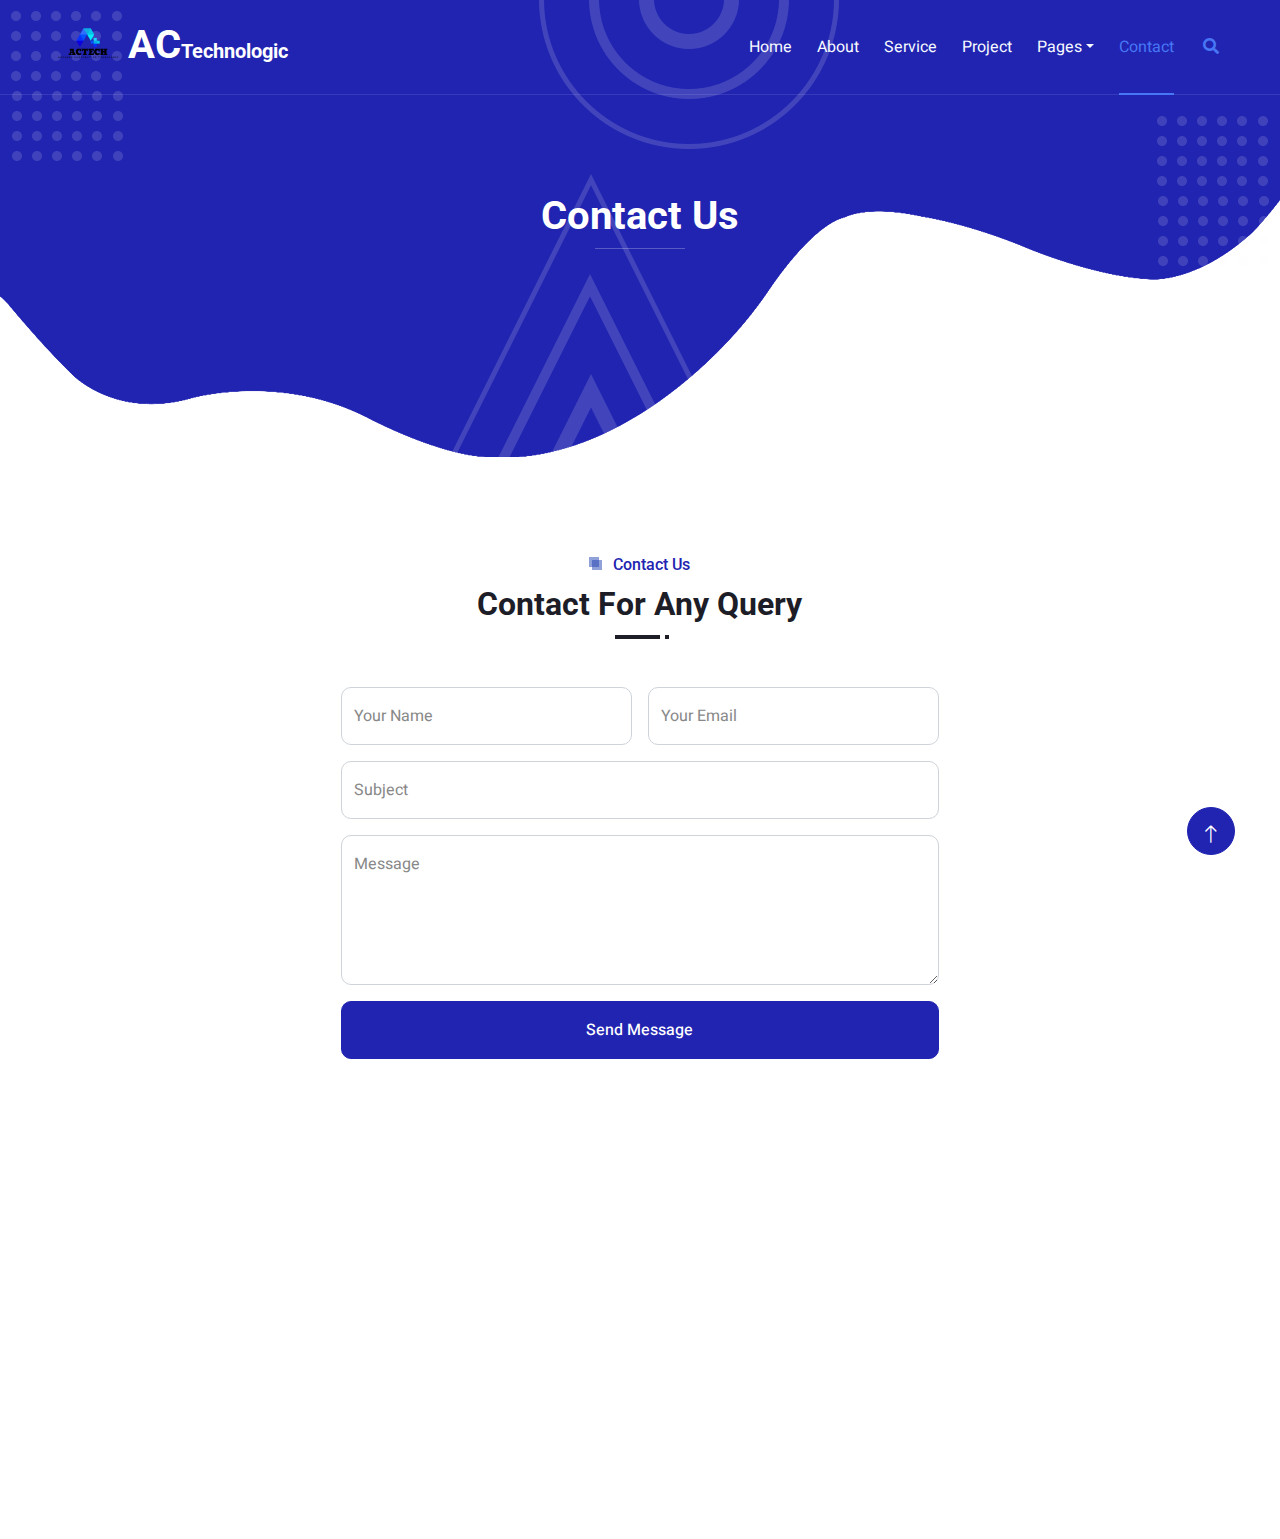
<file: contact.html>
<!DOCTYPE html>
<html lang="en">

<head>
    <meta charset="utf-8">
    <title>AcTechnologic Contact Page</title>
    <meta content="width=device-width, initial-scale=1.0" name="viewport">
    <meta content="" name="keywords">
    <meta content="" name="description">

    <!-- Favicon -->
    <link href="img/favicon.ico" rel="icon">

    <!-- Google Web Fonts -->
    <link rel="preconnect" href="https://fonts.googleapis.com">
    <link rel="preconnect" href="https://fonts.gstatic.com" crossorigin>
    <link href="https://fonts.googleapis.com/css2?family=Heebo:wght@400;500&family=Roboto:wght@400;500;700&display=swap"
        rel="stylesheet">

    <!-- Icon Font Stylesheet -->
    <link href="https://cdnjs.cloudflare.com/ajax/libs/font-awesome/5.10.0/css/all.min.css" rel="stylesheet">
    <link href="https://cdn.jsdelivr.net/npm/bootstrap-icons@1.4.1/font/bootstrap-icons.css" rel="stylesheet">

    <!-- Libraries Stylesheet -->
    <link href="lib/animate/animate.min.css" rel="stylesheet">
    <link href="lib/owlcarousel/assets/owl.carousel.min.css" rel="stylesheet">
    <link href="lib/lightbox/css/lightbox.min.css" rel="stylesheet">

    <!-- Customized Bootstrap Stylesheet -->
    <link href="css/bootstrap.min.css" rel="stylesheet">

    <!-- Template Stylesheet -->
    <link href="css/style.css" rel="stylesheet">
</head>

<body>
    <div class="container-xxl bg-white p-0">
        <!-- Spinner Start -->
        <div id="spinner"
            class="show bg-white position-fixed translate-middle w-100 vh-100 top-50 start-50 d-flex align-items-center justify-content-center">
            <div class="spinner-grow text-primary" style="width: 3rem; height: 3rem;" role="status">
                <span class="sr-only">Loading...</span>
            </div>
        </div>
        <!-- Spinner End -->


        <!-- Navbar & Hero Start -->
        <div class="container-xxl position-relative p-0">
            <nav class="navbar navbar-expand-lg navbar-light px-4 px-lg-5 py-3 py-lg-0">
                <a href="" class="navbar-brand p-0">
                    <h1 class="m-0"><img src="img/3.png" alt="Logo"
                            style="max-height: 80px; max-width: 80px;"></i>AC<span class="fs-5">Technologic</span></h1>
                    <!-- <img src="img/logo.png" alt="Logo"> -->
                </a>
                <button class="navbar-toggler" type="button" data-bs-toggle="collapse" data-bs-target="#navbarCollapse">
                    <span class="fa fa-bars"></span>
                </button>
                <div class="collapse navbar-collapse" id="navbarCollapse">
                    <div class="navbar-nav ms-auto py-0">
                        <a href="index.html" class="nav-item nav-link">Home</a>
                        <a href="about.html" class="nav-item nav-link">About</a>
                        <a href="service.html" class="nav-item nav-link">Service</a>
                        <a href="project.html" class="nav-item nav-link">Project</a>
                        <div class="nav-item dropdown">
                            <a href="#" class="nav-link dropdown-toggle" data-bs-toggle="dropdown">Pages</a>
                            <div class="dropdown-menu m-0">
                                <a href="team.html" class="dropdown-item">Our Team</a>
                                <a href="testimonial.html" class="dropdown-item">Testimonial</a>
                                <a href="404.html" class="dropdown-item">404 Page</a>
                            </div>
                        </div>
                        <a href="contact.html" class="nav-item nav-link active">Contact</a>
                    </div>
                    <butaton type="button" class="btn text-secondary ms-3" data-bs-toggle="modal"
                        data-bs-target="#searchModal"><i class="fa fa-search"></i></butaton>

                </div>
            </nav>

            <div class="container-xxl py-5 bg-primary hero-header mb-5">
                <div class="container my-5 py-5 px-lg-5">
                    <div class="row g-5 py-5">
                        <div class="col-12 text-center">
                            <h1 class="text-white animated zoomIn">Contact Us</h1>
                            <hr class="bg-white mx-auto mt-0" style="width: 90px;">
                            <!-- <nav aria-label="breadcrumb">
                                <ol class="breadcrumb justify-content-center">
                                    <li class="breadcrumb-item"><a class="text-white" href="#">Home</a></li>
                                    <li class="breadcrumb-item"><a class="text-white" href="#">Pages</a></li>
                                    <li class="breadcrumb-item text-white active" aria-current="page">Contact</li>
                                </ol>
                            </nav> -->
                        </div>
                    </div>
                </div>
            </div>
        </div>
        <!-- Navbar & Hero End -->


        <!-- Full Screen Search Start -->
        <div class="modal fade" id="searchModal" tabindex="-1">
            <div class="modal-dialog modal-fullscreen">
                <div class="modal-content" style="background: rgba(29, 29, 39, 0.7);">
                    <div class="modal-header border-0">
                        <button type="button" class="btn bg-white btn-close" data-bs-dismiss="modal"
                            aria-label="Close"></button>
                    </div>
                    <div class="modal-body d-flex align-items-center justify-content-center">
                        <div class="input-group" style="max-width: 600px;">
                            <input type="text" class="form-control bg-transparent border-light p-3"
                                placeholder="Type search keyword">
                            <button class="btn btn-light px-4"><i class="bi bi-search"></i></button>
                        </div>
                    </div>
                </div>
            </div>
        </div>
        <!-- Full Screen Search End -->


        <!-- Contact Start -->
        <div class="container-xxl py-5">
            <div class="container px-lg-5">
                <div class="row justify-content-center">
                    <div class="col-lg-7">
                        <div class="section-title position-relative text-center mb-5 pb-2 wow fadeInUp"
                            data-wow-delay="0.1s">
                            <h6 class="position-relative d-inline text-primary ps-4">Contact Us</h6>
                            <h2 class="mt-2">Contact For Any Query</h2>
                        </div>
                        <div class="wow fadeInUp" data-wow-delay="0.3s">
                            <form>
                                <div class="row g-3">
                                    <div class="col-md-6">
                                        <div class="form-floating">
                                            <input type="text" class="form-control" id="name" placeholder="Your Name">
                                            <label for="name">Your Name</label>
                                        </div>
                                    </div>
                                    <div class="col-md-6">
                                        <div class="form-floating">
                                            <input type="email" class="form-control" id="email"
                                                placeholder="Your Email">
                                            <label for="email">Your Email</label>
                                        </div>
                                    </div>
                                    <div class="col-12">
                                        <div class="form-floating">
                                            <input type="text" class="form-control" id="subject" placeholder="Subject">
                                            <label for="subject">Subject</label>
                                        </div>
                                    </div>
                                    <div class="col-12">
                                        <div class="form-floating">
                                            <textarea class="form-control" placeholder="Leave a message here"
                                                id="message" style="height: 150px"></textarea>
                                            <label for="message">Message</label>
                                        </div>
                                    </div>
                                    <div class="col-12">

                                        <button class="btn btn-primary w-100 py-3" type="submit">Send Message</button>
                                    </div>
                                </div>
                            </form>
                        </div>
                    </div>
                </div>
            </div>
        </div>
        <!-- Contact End -->


        <!-- Footer Start -->
        <div class="container-fluid bg-primary text-light footer mt-5 pt-5 wow fadeIn" data-wow-delay="0.1s">
            <div class="container py-5 px-lg-5">
                <div class="row g-5">
                    <div class="col-md-6 col-lg-3">
                        <h5 class="text-white mb-4">Get In Touch</h5>
                        <p><i class="fa fa-map-marker-alt me-3"></i>Pune, Maharashtra</p>
                        <p><i class="fa fa-phone-alt me-3"></i>+91 9309827597</p>
                        <p><i class="fa fa-envelope me-3"></i>contact@actech.tech</p>
                        <div class="d-flex pt-2">
                            <a class="btn btn-outline-light btn-social" href="https://twitter.com/actechofficial"><i
                                    class="fab fa-twitter"></i></a>
                            <a class="btn btn-outline-light btn-social"
                                href="https://www.facebook.com/profile.php?id=61555119270571&mibextid=ZbWKwL"><i
                                    class="fab fa-facebook-f"></i></a>
                            <a class="btn btn-outline-light btn-social" href=""><i class="fab fa-youtube"></i></a>
                            <a class="btn btn-outline-light btn-social"
                                href="https://www.instagram.com/actech.official?igsh=Z2t4YWY1ZDgwZmli"><i
                                    class="fab fa-instagram"></i></a>
                            <a class="btn btn-outline-light btn-social"
                                href="https://www.linkedin.com/company/ac-technologic/"><i
                                    class="fab fa-linkedin-in"></i></a>
                        </div>
                    </div>
                    <div class="col-md-6 col-lg-3">
                        <h5 class="text-white mb-4">Popular Link</h5>
                        <a class="btn btn-link" href="about.html">About Us</a>
                        <a class="btn btn-link" href="contact.html">Contact Us</a>
                        <!-- <a class="btn btn-link" href="">Privacy Policy</a>
                        <a class="btn btn-link" href="">Terms & Condition</a> -->

                    </div>
                    <div class="col-md-6 col-lg-3">
                        <h5 class="text-white mb-4">Project Gallery</h5>
                        <div class="row g-2">
                            <div class="col-4">
                                <img class="img-fluid" src="img/portfolio-1.jpg" alt="Image">
                            </div>
                            <div class="col-4">
                                <img class="img-fluid" src="img/portfolio-2.jpg" alt="Image">
                            </div>
                            <div class="col-4">
                                <img class="img-fluid" src="img/portfolio-3.jpg" alt="Image">
                            </div>
                            <div class="col-4">
                                <img class="img-fluid" src="img/portfolio-4.jpg" alt="Image">
                            </div>
                            <div class="col-4">
                                <img class="img-fluid" src="img/portfolio-5.jpg" alt="Image">
                            </div>
                            <div class="col-4">
                                <img class="img-fluid" src="img/portfolio-6.jpg" alt="Image">
                            </div>
                        </div>
                    </div>
                    <div class="col-md-6 col-lg-3">
                        <h5 class="text-white mb-4">Newsletter</h5>
                        <p>Innovate with us! Explore tech trends, updates, and exclusive</p>
                        <div class="position-relative w-100 mt-3">
                            <input class="form-control border-0 rounded-pill w-100 ps-4 pe-5" type="text"
                                placeholder="Your Email" style="height: 48px;">
                            <button type="button" class="btn shadow-none position-absolute top-0 end-0 mt-1 me-2">
                                <a href="mailto:contact@actech.tech" style="text-decoration: none; color: inherit;">
                                    <i class="fa fa-paper-plane text-primary fs-4"></i>
                                </a>
                            </button>
                        </div>
                    </div>
                </div>
            </div>
            <!-- <div class="container px-lg-5">
                <div class="copyright">
                    <div class="row">
                        <div class="col-md-6 text-center text-md-start mb-3 mb-md-0">
                            &copy; <a class="border-bottom" href="#">AcTechnologic</a>, All Right Reserved.

                            
                            Designed By <a class="border-bottom" href="https://htmlcodex.com">HTML Codex</a>
                        </div>
                        <div class="col-md-6 text-center text-md-end">
                            <div class="footer-menu">
                                <a href="index.html">Home</a>
                                <a href="">Cookies</a>
                                <a href="contact.html">Help</a>
                                <a href="">FQAs</a>
                            </div>
                        </div>
                    </div>
                </div>
            </div> -->
        </div>
        <!-- Footer End -->


        <!-- Back to Top -->
        <a href="#" class="btn btn-lg btn-primary btn-lg-square back-to-top pt-2"><i class="bi bi-arrow-up"></i></a>
    </div>

    <!-- JavaScript Libraries -->
    <script src="https://code.jquery.com/jquery-3.4.1.min.js"></script>
    <script src="https://cdn.jsdelivr.net/npm/bootstrap@5.0.0/dist/js/bootstrap.bundle.min.js"></script>
    <script src="lib/wow/wow.min.js"></script>
    <script src="lib/easing/easing.min.js"></script>
    <script src="lib/waypoints/waypoints.min.js"></script>
    <script src="lib/owlcarousel/owl.carousel.min.js"></script>
    <script src="lib/isotope/isotope.pkgd.min.js"></script>
    <script src="lib/lightbox/js/lightbox.min.js"></script>

    <!-- Template Javascript -->
    <script src="js/main.js"></script>
</body>

</html>
</file>
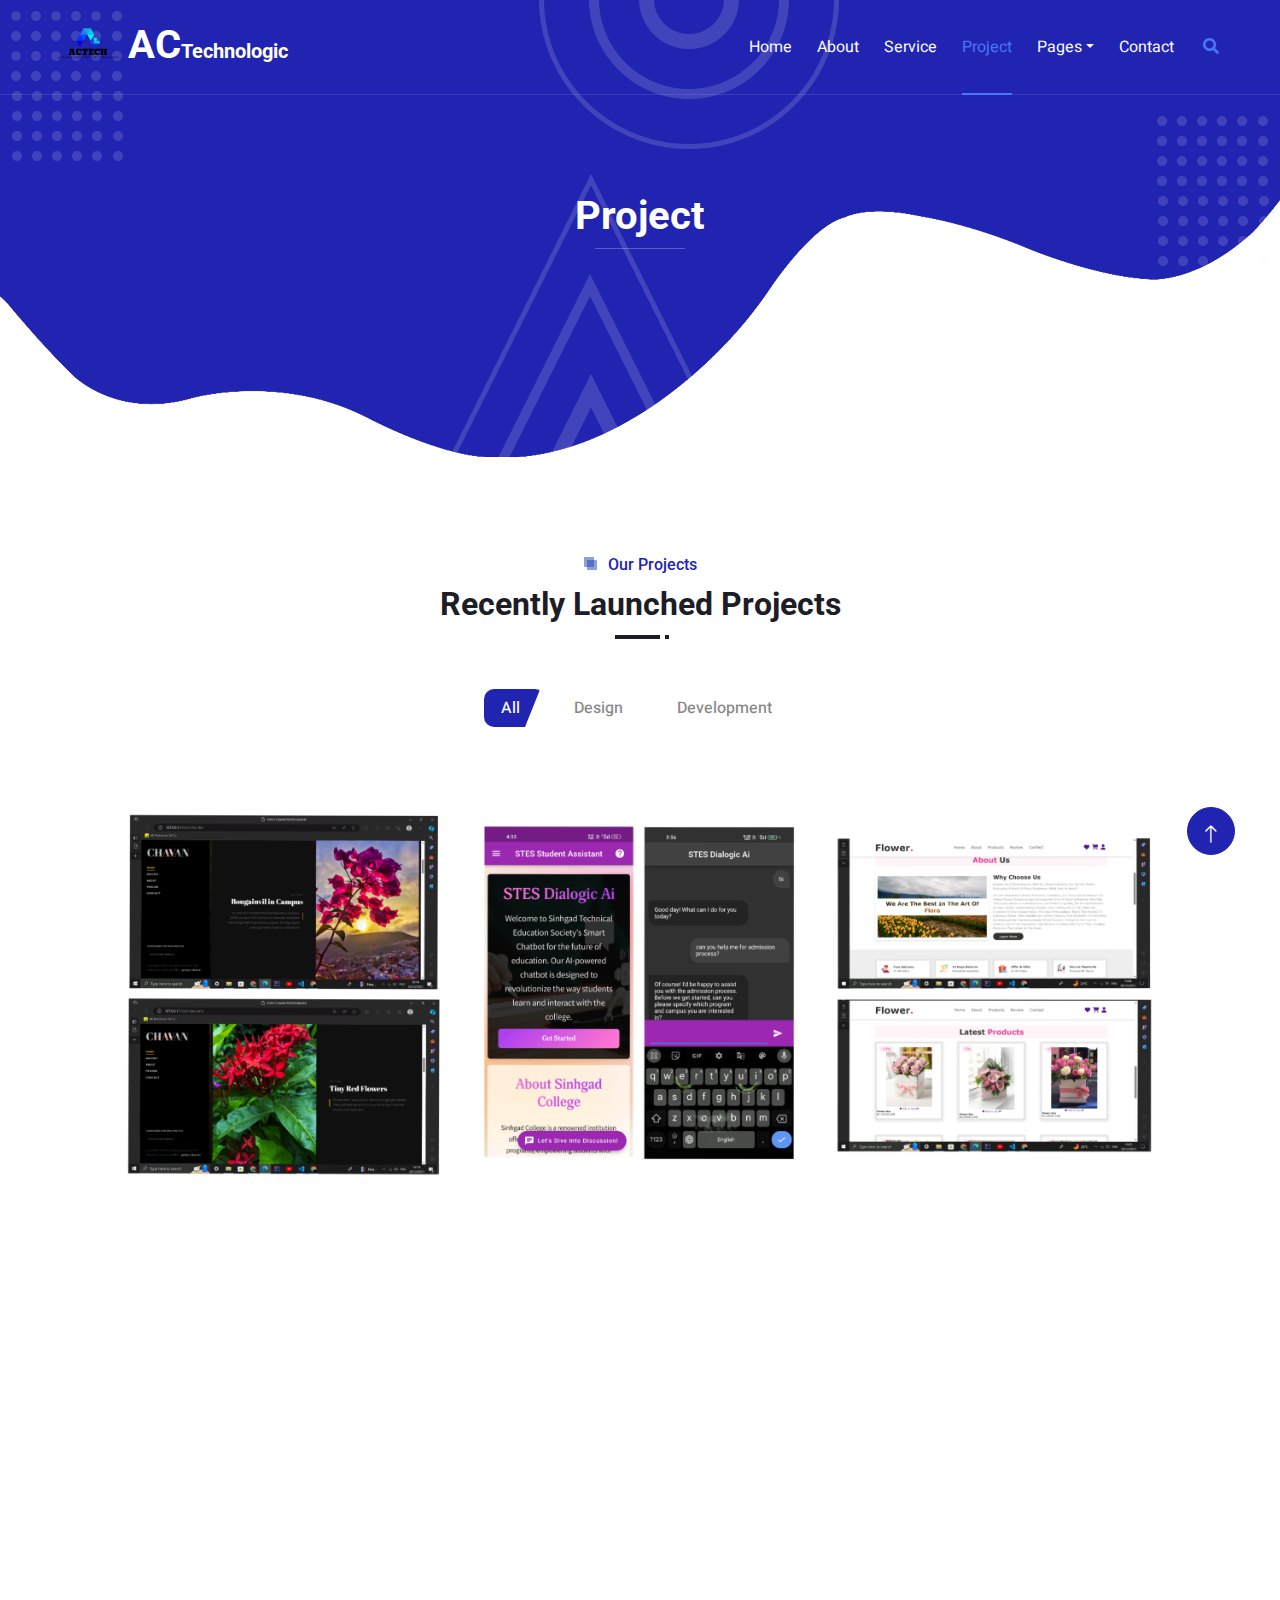
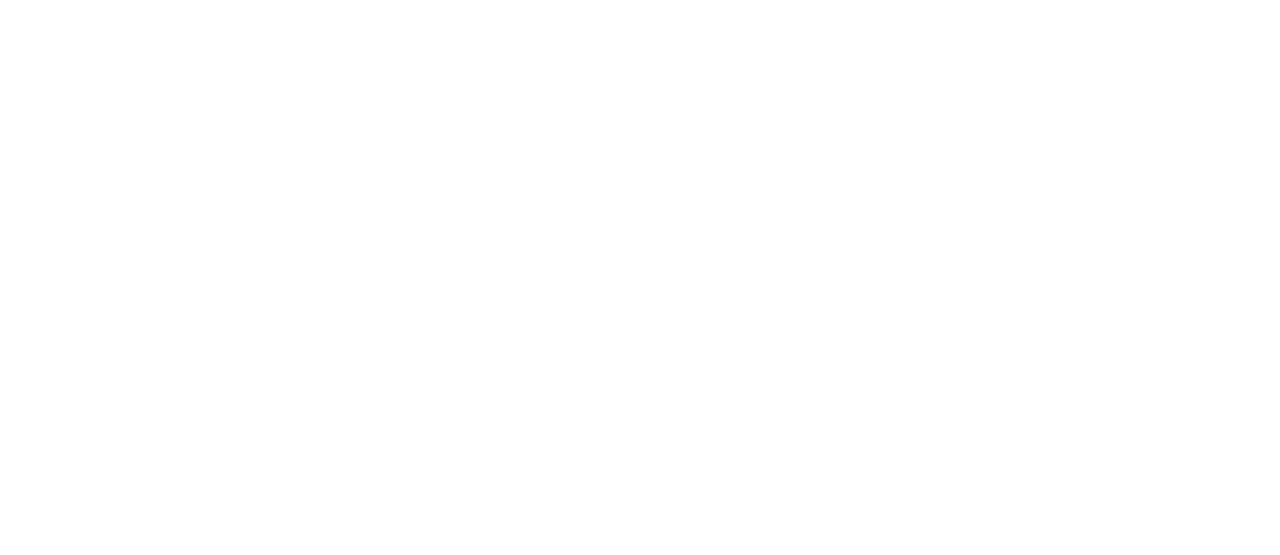
<file: project.html>
<!DOCTYPE html>
<html lang="en">

<head>
    <meta charset="utf-8">
    <title>AcTechnologic Projects Page</title>
    <meta content="width=device-width, initial-scale=1.0" name="viewport">
    <meta content="" name="keywords">
    <meta content="" name="description">

    <!-- Favicon -->
    <link href="img/favicon.ico" rel="icon">

    <!-- Google Web Fonts -->
    <link rel="preconnect" href="https://fonts.googleapis.com">
    <link rel="preconnect" href="https://fonts.gstatic.com" crossorigin>
    <link href="https://fonts.googleapis.com/css2?family=Heebo:wght@400;500&family=Roboto:wght@400;500;700&display=swap" rel="stylesheet"> 

    <!-- Icon Font Stylesheet -->
    <link href="https://cdnjs.cloudflare.com/ajax/libs/font-awesome/5.10.0/css/all.min.css" rel="stylesheet">
    <link href="https://cdn.jsdelivr.net/npm/bootstrap-icons@1.4.1/font/bootstrap-icons.css" rel="stylesheet">

    <!-- Libraries Stylesheet -->
    <link href="lib/animate/animate.min.css" rel="stylesheet">
    <link href="lib/owlcarousel/assets/owl.carousel.min.css" rel="stylesheet">
    <link href="lib/lightbox/css/lightbox.min.css" rel="stylesheet">

    <!-- Customized Bootstrap Stylesheet -->
    <link href="css/bootstrap.min.css" rel="stylesheet">

    <!-- Template Stylesheet -->
    <link href="css/style.css" rel="stylesheet">
</head>

<body>
    <div class="container-xxl bg-white p-0">
        <!-- Spinner Start -->
        <div id="spinner" class="show bg-white position-fixed translate-middle w-100 vh-100 top-50 start-50 d-flex align-items-center justify-content-center">
            <div class="spinner-grow text-primary" style="width: 3rem; height: 3rem;" role="status">
                <span class="sr-only">Loading...</span>
            </div>
        </div>
        <!-- Spinner End -->


        <!-- Navbar & Hero Start -->
        <div class="container-xxl position-relative p-0">
            <nav class="navbar navbar-expand-lg navbar-light px-4 px-lg-5 py-3 py-lg-0">
                <a href="" class="navbar-brand p-0">
                    <h1 class="m-0"><img src="img/3.png" alt="Logo" style="max-height: 80px; max-width: 80px;"></i>AC<span class="fs-5">Technologic</span></h1>
                    <!-- <img src="img/logo.png" alt="Logo"> -->
                </a>
                <button class="navbar-toggler" type="button" data-bs-toggle="collapse" data-bs-target="#navbarCollapse">
                    <span class="fa fa-bars"></span>
                </button>
                <div class="collapse navbar-collapse" id="navbarCollapse">
                    <div class="navbar-nav ms-auto py-0">
                        <a href="index.html" class="nav-item nav-link">Home</a>
                        <a href="about.html" class="nav-item nav-link">About</a>
                        <a href="service.html" class="nav-item nav-link">Service</a>
                        <a href="project.html" class="nav-item nav-link active">Project</a>
                        <div class="nav-item dropdown">
                            <a href="#" class="nav-link dropdown-toggle" data-bs-toggle="dropdown">Pages</a>
                            <div class="dropdown-menu m-0">
                                <a href="team.html" class="dropdown-item">Our Team</a>
                                <a href="testimonial.html" class="dropdown-item">Testimonial</a>
                                <a href="404.html" class="dropdown-item">404 Page</a>
                            </div>
                        </div>
                        <a href="contact.html" class="nav-item nav-link">Contact</a>
                    </div>
                    <butaton type="button" class="btn text-secondary ms-3" data-bs-toggle="modal" data-bs-target="#searchModal"><i class="fa fa-search"></i></butaton>
            
                </div>
            </nav>

            <div class="container-xxl py-5 bg-primary hero-header mb-5">
                <div class="container my-5 py-5 px-lg-5">
                    <div class="row g-5 py-5">
                        <div class="col-12 text-center">
                            <h1 class="text-white animated zoomIn">Project</h1>
                            <hr class="bg-white mx-auto mt-0" style="width: 90px;">
                            <nav aria-label="breadcrumb">
                               <!-- <ol class="breadcrumb justify-content-center">
                                    <li class="breadcrumb-item"><a class="text-white" href="#">Home</a></li>
                                    <li class="breadcrumb-item"><a class="text-white" href="#">Pages</a></li>
                                    <li class="breadcrumb-item text-white active" aria-current="page">Project</li>
                                </ol>-->
                            </nav>
                        </div>
                    </div>
                </div>
            </div>
        </div>
        <!-- Navbar & Hero End -->


        <!-- Full Screen Search Start -->
        <div class="modal fade" id="searchModal" tabindex="-1">
            <div class="modal-dialog modal-fullscreen">
                <div class="modal-content" style="background: rgba(29, 29, 39, 0.7);">
                    <div class="modal-header border-0">
                        <button type="button" class="btn bg-white btn-close" data-bs-dismiss="modal" aria-label="Close"></button>
                    </div>
                    <div class="modal-body d-flex align-items-center justify-content-center">
                        <div class="input-group" style="max-width: 600px;">
                            <input type="text" class="form-control bg-transparent border-light p-3" placeholder="Type search keyword">
                            <button class="btn btn-light px-4"><i class="bi bi-search"></i></button>
                        </div>
                    </div>
                </div>
            </div>
        </div>
        <!-- Full Screen Search End -->


        <!-- Portfolio Start -->
        <div class="container-xxl py-5">
            <div class="container px-lg-5">
                <div class="section-title position-relative text-center mb-5 pb-2 wow fadeInUp" data-wow-delay="0.1s">
                    <h6 class="position-relative d-inline text-primary ps-4">Our Projects</h6>
                    <h2 class="mt-2">Recently Launched Projects</h2>
                </div>
                <div class="row mt-n2 wow fadeInUp" data-wow-delay="0.1s">
                    <div class="col-12 text-center">
                        <ul class="list-inline mb-5" id="portfolio-flters">
                            <li class="btn px-3 pe-4 active" data-filter="*">All</li>
                            <li class="btn px-3 pe-4" data-filter=".first">Design</li>
                            <li class="btn px-3 pe-4" data-filter=".second">Development</li>
                        </ul>
                    </div>
                </div>
                <div class="row g-4 portfolio-container">
                    <div class="col-lg-4 col-md-6 portfolio-item first wow zoomIn" data-wow-delay="0.1s">
                        <div class="position-relative rounded overflow-hidden">
                            <img class="img-fluid w-100" src="img/portfolio-1.jpg" alt="">
                            <div class="portfolio-overlay">
                                <a class="btn btn-light" href="img/portfolio-1.jpg" data-lightbox="portfolio"><i class="fa fa-plus fa-2x text-primary"></i></a>
                                <div class="mt-auto">
                                    <small class="text-white"><i class="fa fa-folder me-2"></i>Android Development</small>
                                    <a class="h5 d-block text-white mt-1 mb-0" href="">STES Dialogic Ai</a>
                                </div>
                            </div>
                        </div>
                    </div>
                    <div class="col-lg-4 col-md-6 portfolio-item second wow zoomIn" data-wow-delay="0.3s">
                        <div class="position-relative rounded overflow-hidden">
                            <img class="img-fluid w-100" src="img/portfolio-2.jpg" alt="">
                            <div class="portfolio-overlay">
                                <a class="btn btn-light" href="img/portfolio-2.jpg" data-lightbox="portfolio"><i class="fa fa-plus fa-2x text-primary"></i></a>
                                <div class="mt-auto">
                                    <small class="text-white"><i class="fa fa-folder me-2"></i>Android Development</small>
                                    <a class="h5 d-block text-white mt-1 mb-0" href="">STES Dialogic Ai</a>
                                </div>
                            </div>
                        </div>
                    </div>
                    <div class="col-lg-4 col-md-6 portfolio-item first wow zoomIn" data-wow-delay="0.6s">
                        <div class="position-relative rounded overflow-hidden">
                            <img class="img-fluid w-100" src="img/portfolio-3.jpg" alt="">
                            <div class="portfolio-overlay">
                                <a class="btn btn-light" href="img/portfolio-3.jpg" data-lightbox="portfolio"><i class="fa fa-plus fa-2x text-primary"></i></a>
                                <div class="mt-auto">
                                    <small class="text-white"><i class="fa fa-folder me-2"></i>Web Design</small>
                                    <a class="h5 d-block text-white mt-1 mb-0" href="">Project Name</a>
                                </div>
                            </div>
                        </div>
                    </div>
                    <div class="col-lg-4 col-md-6 portfolio-item second wow zoomIn" data-wow-delay="0.1s">
                        <div class="position-relative rounded overflow-hidden">
                            <img class="img-fluid w-100" src="img/portfolio-4.jpg" alt="">
                            <div class="portfolio-overlay">
                                <a class="btn btn-light" href="img/portfolio-4.jpg" data-lightbox="portfolio"><i class="fa fa-plus fa-2x text-primary"></i></a>
                                <div class="mt-auto">
                                    <small class="text-white"><i class="fa fa-folder me-2"></i>Android Development</small>
                                    <a class="h5 d-block text-white mt-1 mb-0" href="">Astrotalki Application</a>
                                </div>
                            </div>
                        </div>
                    </div>
                    <div class="col-lg-4 col-md-6 portfolio-item first wow zoomIn" data-wow-delay="0.3s">
                        <div class="position-relative rounded overflow-hidden">
                            <img class="img-fluid w-100" src="img/portfolio-5.jpg" alt="">
                            <div class="portfolio-overlay">
                                <a class="btn btn-light" href="img/portfolio-5.jpg" data-lightbox="portfolio"><i class="fa fa-plus fa-2x text-primary"></i></a>
                                <div class="mt-auto">
                                    <small class="text-white"><i class="fa fa-folder me-2"></i>Web Design</small>
                                    <a class="h5 d-block text-white mt-1 mb-0" href="">Project Name</a>
                                </div>
                            </div>
                        </div>
                    </div>
                    <div class="col-lg-4 col-md-6 portfolio-item second wow zoomIn" data-wow-delay="0.6s">
                        <div class="position-relative rounded overflow-hidden">
                            <img class="img-fluid w-100" src="img/portfolio-6.jpg" alt="">
                            <div class="portfolio-overlay">
                                <a class="btn btn-light" href="img/portfolio-6.jpg" data-lightbox="portfolio"><i class="fa fa-plus fa-2x text-primary"></i></a>
                                <div class="mt-auto">
                                    <small class="text-white"><i class="fa fa-folder me-2"></i>Android Development</small>
                                    <a class="h5 d-block text-white mt-1 mb-0" href="">Krushi Mitra Organic Fertilizers</a>
                                </div>
                            </div>
                        </div>
                    </div>
                </div>
            </div>
        </div>
        <!-- Portfolio End -->
        

        <!-- Footer Start -->
        <div class="container-fluid bg-primary text-light footer mt-5 pt-5 wow fadeIn" data-wow-delay="0.1s">
            <div class="container py-5 px-lg-5">
                <div class="row g-5">
                    <div class="col-md-6 col-lg-3">
                        <h5 class="text-white mb-4">Get In Touch</h5>
                        <p><i class="fa fa-map-marker-alt me-3"></i>Pune, Maharashtra</p>
                        <p><i class="fa fa-phone-alt me-3"></i>+91 9309827597</p>
                        <p><i class="fa fa-envelope me-3"></i>contact@actech.tech</p>
                        <div class="d-flex pt-2">
                            <a class="btn btn-outline-light btn-social" href="https://twitter.com/actechofficial"><i class="fab fa-twitter"></i></a>
                            <a class="btn btn-outline-light btn-social" href="https://www.facebook.com/profile.php?id=61555119270571&mibextid=ZbWKwL"><i class="fab fa-facebook-f"></i></a>
                            <a class="btn btn-outline-light btn-social" href=""><i class="fab fa-youtube"></i></a>
                            <a class="btn btn-outline-light btn-social" href="https://www.instagram.com/actech.official?igsh=Z2t4YWY1ZDgwZmli"><i class="fab fa-instagram"></i></a>
                            <a class="btn btn-outline-light btn-social" href="https://www.linkedin.com/company/ac-technologic/"><i class="fab fa-linkedin-in"></i></a>
                        </div>
                    </div>
                    <div class="col-md-6 col-lg-3">
                        <h5 class="text-white mb-4">Popular Link</h5>
                        <a class="btn btn-link" href="about.html">About Us</a>
                        <a class="btn btn-link" href="contact.html">Contact Us</a>
                        <!-- <a class="btn btn-link" href="">Privacy Policy</a>
                        <a class="btn btn-link" href="">Terms & Condition</a> -->
                        
                    </div>
                    <div class="col-md-6 col-lg-3">
                        <h5 class="text-white mb-4">Project Gallery</h5>
                        <div class="row g-2">
                            <div class="col-4">
                                <img class="img-fluid" src="img/portfolio-1.jpg" alt="Image">
                            </div>
                            <div class="col-4">
                                <img class="img-fluid" src="img/portfolio-2.jpg" alt="Image">
                            </div>
                            <div class="col-4">
                                <img class="img-fluid" src="img/portfolio-3.jpg" alt="Image">
                            </div>
                            <div class="col-4">
                                <img class="img-fluid" src="img/portfolio-4.jpg" alt="Image">
                            </div>
                            <div class="col-4">
                                <img class="img-fluid" src="img/portfolio-5.jpg" alt="Image">
                            </div>
                            <div class="col-4">
                                <img class="img-fluid" src="img/portfolio-6.jpg" alt="Image">
                            </div>
                        </div>
                    </div>
                    <div class="col-md-6 col-lg-3">
                        <h5 class="text-white mb-4">Newsletter</h5>
                        <p>Discover exclusive offers and advanced solutions for a cooler experience. Your comfort matters to us!</p>
                        <div class="position-relative w-100 mt-3">
                            <input class="form-control border-0 rounded-pill w-100 ps-4 pe-5" type="text" placeholder="Your Email" style="height: 48px;">
                            <button type="button" class="btn shadow-none position-absolute top-0 end-0 mt-1 me-2">
                                <a href="mailto:contact@actech.tech" style="text-decoration: none; color: inherit;">
                                    <i class="fa fa-paper-plane text-primary fs-4"></i>
                                </a>
                            </button>
                        </div>
                    </div>
                </div>
            </div>
            <!-- <div class="container px-lg-5">
                <div class="copyright">
                    <div class="row">
                        <div class="col-md-6 text-center text-md-start mb-3 mb-md-0">
                            &copy; <a class="border-bottom" href="#">AcTechnologic</a>, All Right Reserved. 
							
							
							Designed By <a class="border-bottom" href="https://htmlcodex.com">HTML Codex</a>
                        </div>
                        <div class="col-md-6 text-center text-md-end">
                            <div class="footer-menu">
                                <a href="index.html">Home</a>
                                <a href="">Cookies</a>
                                <a href="contact.html">Help</a>
                                <a href="">FQAs</a>
                            </div>
                        </div>
                    </div>
                </div>
            </div> -->
        </div>
        <!-- Footer End -->


        <!-- Back to Top -->
        <a href="#" class="btn btn-lg btn-primary btn-lg-square back-to-top pt-2"><i class="bi bi-arrow-up"></i></a>
    </div>

    <!-- JavaScript Libraries -->
    <script src="https://code.jquery.com/jquery-3.4.1.min.js"></script>
    <script src="https://cdn.jsdelivr.net/npm/bootstrap@5.0.0/dist/js/bootstrap.bundle.min.js"></script>
    <script src="lib/wow/wow.min.js"></script>
    <script src="lib/easing/easing.min.js"></script>
    <script src="lib/waypoints/waypoints.min.js"></script>
    <script src="lib/owlcarousel/owl.carousel.min.js"></script>
    <script src="lib/isotope/isotope.pkgd.min.js"></script>
    <script src="lib/lightbox/js/lightbox.min.js"></script>

    <!-- Template Javascript -->
    <script src="js/main.js"></script>
</body>

</html>
</file>
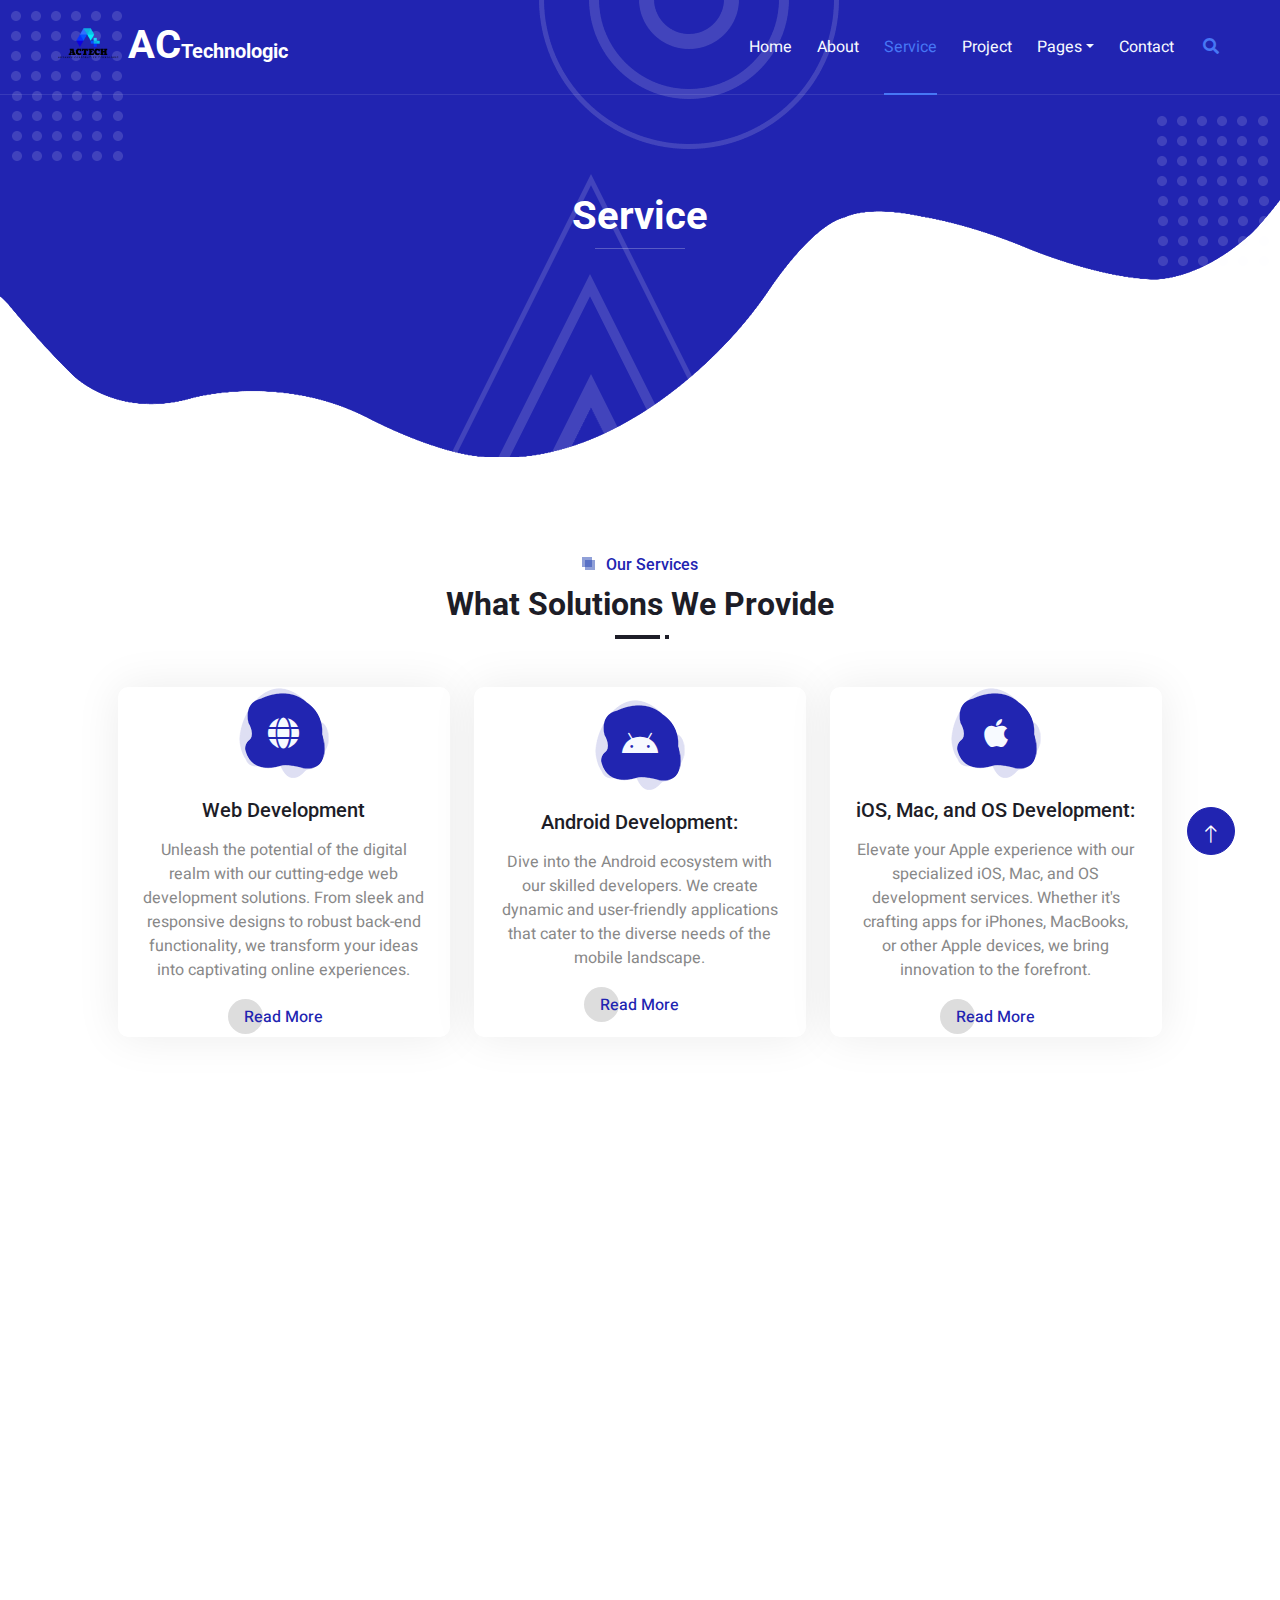
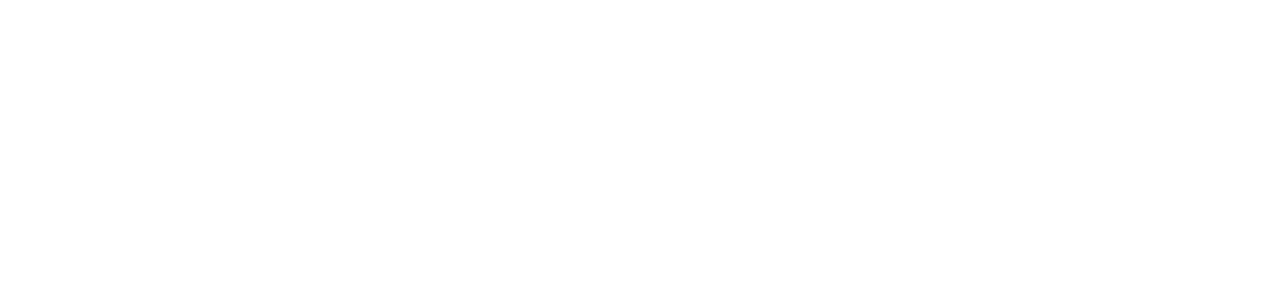
<file: service.html>
<!DOCTYPE html>
<html lang="en">

<head>
    <meta charset="utf-8">
    <title>AcTechnologic Service Page</title>
    <meta content="width=device-width, initial-scale=1.0" name="viewport">
    <meta content="" name="keywords">
    <meta content="" name="description">

    <!-- Favicon -->
    <link href="img/favicon.ico" rel="icon">

    <!-- Google Web Fonts -->
    <link rel="preconnect" href="https://fonts.googleapis.com">
    <link rel="preconnect" href="https://fonts.gstatic.com" crossorigin>
    <link href="https://fonts.googleapis.com/css2?family=Heebo:wght@400;500&family=Roboto:wght@400;500;700&display=swap"
        rel="stylesheet">

    <!-- Icon Font Stylesheet -->
    <link href="https://cdnjs.cloudflare.com/ajax/libs/font-awesome/5.10.0/css/all.min.css" rel="stylesheet">
    <link href="https://cdn.jsdelivr.net/npm/bootstrap-icons@1.4.1/font/bootstrap-icons.css" rel="stylesheet">

    <!-- Libraries Stylesheet -->
    <link href="lib/animate/animate.min.css" rel="stylesheet">
    <link href="lib/owlcarousel/assets/owl.carousel.min.css" rel="stylesheet">
    <link href="lib/lightbox/css/lightbox.min.css" rel="stylesheet">

    <!-- Customized Bootstrap Stylesheet -->
    <link href="css/bootstrap.min.css" rel="stylesheet">

    <!-- Template Stylesheet -->
    <link href="css/style.css" rel="stylesheet">
</head>

<body>
    <div class="container-xxl bg-white p-0">
        <!-- Spinner Start -->
        <div id="spinner"
            class="show bg-white position-fixed translate-middle w-100 vh-100 top-50 start-50 d-flex align-items-center justify-content-center">
            <div class="spinner-grow text-primary" style="width: 3rem; height: 3rem;" role="status">
                <span class="sr-only">Loading...</span>
            </div>
        </div>
        <!-- Spinner End -->


        <!-- Navbar & Hero Start -->
        <div class="container-xxl position-relative p-0">
            <nav class="navbar navbar-expand-lg navbar-light px-4 px-lg-5 py-3 py-lg-0">
                <a href="" class="navbar-brand p-0">
                    <h1 class="m-0"><img src="img/3.png" alt="Logo"
                            style="max-height: 80px; max-width: 80px;"></i>AC<span class="fs-5">Technologic</span></h1>
                    <!-- <img src="img/logo.png" alt="Logo"> -->
                </a>
                <button class="navbar-toggler" type="button" data-bs-toggle="collapse" data-bs-target="#navbarCollapse">
                    <span class="fa fa-bars"></span>
                </button>
                <div class="collapse navbar-collapse" id="navbarCollapse">
                    <div class="navbar-nav ms-auto py-0">
                        <a href="index.html" class="nav-item nav-link">Home</a>
                        <a href="about.html" class="nav-item nav-link">About</a>
                        <a href="service.html" class="nav-item nav-link active">Service</a>
                        <a href="project.html" class="nav-item nav-link">Project</a>
                        <div class="nav-item dropdown">
                            <a href="#" class="nav-link dropdown-toggle" data-bs-toggle="dropdown">Pages</a>
                            <div class="dropdown-menu m-0">
                                <a href="team.html" class="dropdown-item">Our Team</a>
                                <a href="testimonial.html" class="dropdown-item">Testimonial</a>
                                <a href="404.html" class="dropdown-item">404 Page</a>
                            </div>
                        </div>
                        <a href="contact.html" class="nav-item nav-link">Contact</a>
                    </div>
                    <butaton type="button" class="btn text-secondary ms-3" data-bs-toggle="modal"
                        data-bs-target="#searchModal"><i class="fa fa-search"></i></butaton>

                </div>
            </nav>

            <div class="container-xxl py-5 bg-primary hero-header mb-5">
                <div class="container my-5 py-5 px-lg-5">
                    <div class="row g-5 py-5">
                        <div class="col-12 text-center">
                            <h1 class="text-white animated zoomIn">Service</h1>
                            <hr class="bg-white mx-auto mt-0" style="width: 90px;">

                        </div>
                    </div>
                </div>
            </div>
        </div>
        <!-- Navbar & Hero End -->


        <!-- Full Screen Search Start -->
        <div class="modal fade" id="searchModal" tabindex="-1">
            <div class="modal-dialog modal-fullscreen">
                <div class="modal-content" style="background: rgba(29, 29, 39, 0.7);">
                    <div class="modal-header border-0">
                        <button type="button" class="btn bg-white btn-close" data-bs-dismiss="modal"
                            aria-label="Close"></button>
                    </div>
                    <div class="modal-body d-flex align-items-center justify-content-center">
                        <div class="input-group" style="max-width: 600px;">
                            <input type="text" class="form-control bg-transparent border-light p-3"
                                placeholder="Type search keyword">
                            <button class="btn btn-light px-4"><i class="bi bi-search"></i></button>
                        </div>
                    </div>
                </div>
            </div>
        </div>
        <!-- Full Screen Search End -->


        <!-- Service Start -->
        <div class="container-xxl py-5">
            <div class="container px-lg-5">
                <div class="section-title position-relative text-center mb-5 pb-2 wow fadeInUp" data-wow-delay="0.1s">
                    <h6 class="position-relative d-inline text-primary ps-4">Our Services</h6>
                    <h2 class="mt-2">What Solutions We Provide</h2>
                </div>
                <div class="row g-4">
                    <div class="col-lg-4 col-md-6 wow zoomIn" data-wow-delay="0.1s">
                        <div class="service-item d-flex flex-column justify-content-center text-center rounded">
                            <div class="service-icon flex-shrink-0">
                                <i class="fa fa-globe fa-2x"></i>
                            </div>
                            <h5 class="mb-3">Web Development</h5>
                            <p>Unleash the potential of the digital realm with our cutting-edge web development
                                solutions. From sleek and responsive designs to robust back-end functionality, we
                                transform your ideas into captivating online experiences.</p>
                            <a class="btn px-3 mt-auto mx-auto" href="">Read More</a>
                        </div>
                    </div>
                    <div class="col-lg-4 col-md-6 wow zoomIn" data-wow-delay="0.3s">
                        <div class="service-item d-flex flex-column justify-content-center text-center rounded">
                            <div class="service-icon flex-shrink-0">
                                <i class="fab fa-android fa-2x"></i>
                            </div>
                            <h5 class="mb-3"> Android Development:</h5>
                            <p>Dive into the Android ecosystem with our skilled developers. We create dynamic and
                                user-friendly applications that cater to the diverse needs of the mobile landscape.</p>
                            <a class="btn px-3 mt-auto mx-auto" href="">Read More</a>
                        </div>
                    </div>
                    <div class="col-lg-4 col-md-6 wow zoomIn" data-wow-delay="0.6s">
                        <div class="service-item d-flex flex-column justify-content-center text-center rounded">
                            <div class="service-icon flex-shrink-0">
                                <i class="fab fa-apple fa-2x"></i>
                            </div>
                            <h5 class="mb-3"> iOS, Mac, and OS Development:</h5>
                            <p>Elevate your Apple experience with our specialized iOS, Mac, and OS development services.
                                Whether it's crafting apps for iPhones, MacBooks, or other Apple devices, we bring
                                innovation to the forefront.</p>
                            <a class="btn px-3 mt-auto mx-auto" href="">Read More</a>
                        </div>
                    </div>
                    <div class="col-lg-4 col-md-6 wow zoomIn" data-wow-delay="0.1s">
                        <div class="service-item d-flex flex-column justify-content-center text-center rounded">
                            <div class="service-icon flex-shrink-0">
                                <i class="fa fa-cogs fa-2x"></i>
                            </div>
                            <h5 class="mb-3">AI and ML Projects:</h5>
                            <p>Embrace the future with our Artificial Intelligence and Machine Learning projects.
                                Harness the power of data-driven insights and automation to stay ahead in today's
                                rapidly evolving technological landscape.</p>
                            <a class="btn px-3 mt-auto mx-auto" href="">Read More</a>
                        </div>
                    </div>
                    <div class="col-lg-4 col-md-6 wow zoomIn" data-wow-delay="0.3s">
                        <div class="service-item d-flex flex-column justify-content-center text-center rounded">
                            <div class="service-icon flex-shrink-0">
                                <i class="fa fa-home fa-2x"></i>
                            </div>
                            <h5 class="mb-3">Business-Related IT Services:</h5>
                            <p>Navigate the complexities of the business world with our tailored IT solutions. From
                                enterprise applications to scalable infrastructure, we align technology with your
                                business objectives.</p>
                            <a class="btn px-3 mt-auto mx-auto" href="">Read More</a>
                        </div>
                    </div>
                    <div class="col-lg-4 col-md-6 wow zoomIn" data-wow-delay="0.6s">
                        <div class="service-item d-flex flex-column justify-content-center text-center rounded">
                            <div class="service-icon flex-shrink-0">
                                <i class="fa fa-briefcase fa-2x"></i>
                            </div>
                            <h5 class="mb-3">On-Demand Services:</h5>
                            <p>Your needs, your timeline. Our on-demand services ensure flexibility and efficiency.
                                Whether it's troubleshooting, upgrades, or custom development, we're here to meet your
                                requirements on your terms.</p>
                            <a class="btn px-3 mt-auto mx-auto" href="">Read More</a>
                        </div>
                    </div>
                </div>
            </div>
        </div>
        <!-- Service End -->


        <!-- Footer Start -->
        <div class="container-fluid bg-primary text-light footer mt-5 pt-5 wow fadeIn" data-wow-delay="0.1s">
            <div class="container py-5 px-lg-5">
                <div class="row g-5">
                    <div class="col-md-6 col-lg-3">
                        <h5 class="text-white mb-4">Get In Touch</h5>
                        <p><i class="fa fa-map-marker-alt me-3"></i>Pune, Maharashtra</p>
                        <p><i class="fa fa-phone-alt me-3"></i>+91 9309827597</p>
                        <p><i class="fa fa-envelope me-3"></i>contact@actech.tech</p>
                        <div class="d-flex pt-2">
                            <a class="btn btn-outline-light btn-social" href="https://twitter.com/actechofficial"><i class="fab fa-twitter"></i></a>
                            <a class="btn btn-outline-light btn-social"
                                href="https://www.facebook.com/profile.php?id=61555119270571&mibextid=ZbWKwL"><i
                                    class="fab fa-facebook-f"></i></a>
                            <a class="btn btn-outline-light btn-social" href=""><i class="fab fa-youtube"></i></a>
                            <a class="btn btn-outline-light btn-social"
                                href="https://www.instagram.com/actech.official?igsh=Z2t4YWY1ZDgwZmli"><i
                                    class="fab fa-instagram"></i></a>
                            <a class="btn btn-outline-light btn-social"
                                href="https://www.linkedin.com/company/ac-technologic/"><i
                                    class="fab fa-linkedin-in"></i></a>
                        </div>
                    </div>
                    <div class="col-md-6 col-lg-3">
                        <h5 class="text-white mb-4">Popular Link</h5>
                        <a class="btn btn-link" href="about.html">About Us</a>
                        <a class="btn btn-link" href="contact.html">Contact Us</a>
                        <!-- <a class="btn btn-link" href="">Privacy Policy</a>
                        <a class="btn btn-link" href="">Terms & Condition</a> -->

                    </div>
                    <div class="col-md-6 col-lg-3">
                        <h5 class="text-white mb-4">Project Gallery</h5>
                        <div class="row g-2">
                            <div class="col-4">
                                <img class="img-fluid" src="img/portfolio-1.jpg" alt="Image">
                            </div>
                            <div class="col-4">
                                <img class="img-fluid" src="img/portfolio-2.jpg" alt="Image">
                            </div>
                            <div class="col-4">
                                <img class="img-fluid" src="img/portfolio-3.jpg" alt="Image">
                            </div>
                            <div class="col-4">
                                <img class="img-fluid" src="img/portfolio-4.jpg" alt="Image">
                            </div>
                            <div class="col-4">
                                <img class="img-fluid" src="img/portfolio-5.jpg" alt="Image">
                            </div>
                            <div class="col-4">
                                <img class="img-fluid" src="img/portfolio-6.jpg" alt="Image">
                            </div>
                        </div>
                    </div>
                    <div class="col-md-6 col-lg-3">
                        <h5 class="text-white mb-4">Newsletter</h5>
                        <p>Innovate with us! Explore tech trends, updates, and exclusive</p>
                        <div class="position-relative w-100 mt-3">
                            <input class="form-control border-0 rounded-pill w-100 ps-4 pe-5" type="text"
                                placeholder="Your Email" style="height: 48px;">
                            <button type="button" class="btn shadow-none position-absolute top-0 end-0 mt-1 me-2">
                                <a href="mailto:contact@actech.tech" style="text-decoration: none; color: inherit;">
                                    <i class="fa fa-paper-plane text-primary fs-4"></i>
                                </a>
                            </button>
                        </div>
                    </div>
                </div>
            </div>
            <!-- <div class="container px-lg-5">
                <div class="copyright">
                    <div class="row">
                        <div class="col-md-6 text-center text-md-start mb-3 mb-md-0">
                            &copy; <a class="border-bottom" href="#">AcTechnologic</a>, All Right Reserved.

                            
                            Designed By <a class="border-bottom" href="https://htmlcodex.com">HTML Codex</a>
                        </div>
                        <div class="col-md-6 text-center text-md-end">
                            <div class="footer-menu">
                                <a href="index.html">Home</a>
                                <a href="">Cookies</a>
                                <a href="contact.html">Help</a>
                                <a href="">FQAs</a>
                            </div>
                        </div>
                    </div>
                </div>
            </div> -->
        </div>
        <!-- Footer End -->


        <!-- Back to Top -->
        <a href="#" class="btn btn-lg btn-primary btn-lg-square back-to-top pt-2"><i class="bi bi-arrow-up"></i></a>
    </div>

    <!-- JavaScript Libraries -->
    <script src="https://code.jquery.com/jquery-3.4.1.min.js"></script>
    <script src="https://cdn.jsdelivr.net/npm/bootstrap@5.0.0/dist/js/bootstrap.bundle.min.js"></script>
    <script src="lib/wow/wow.min.js"></script>
    <script src="lib/easing/easing.min.js"></script>
    <script src="lib/waypoints/waypoints.min.js"></script>
    <script src="lib/owlcarousel/owl.carousel.min.js"></script>
    <script src="lib/isotope/isotope.pkgd.min.js"></script>
    <script src="lib/lightbox/js/lightbox.min.js"></script>

    <!-- Template Javascript -->
    <script src="js/main.js"></script>
</body>

</html>
</file>
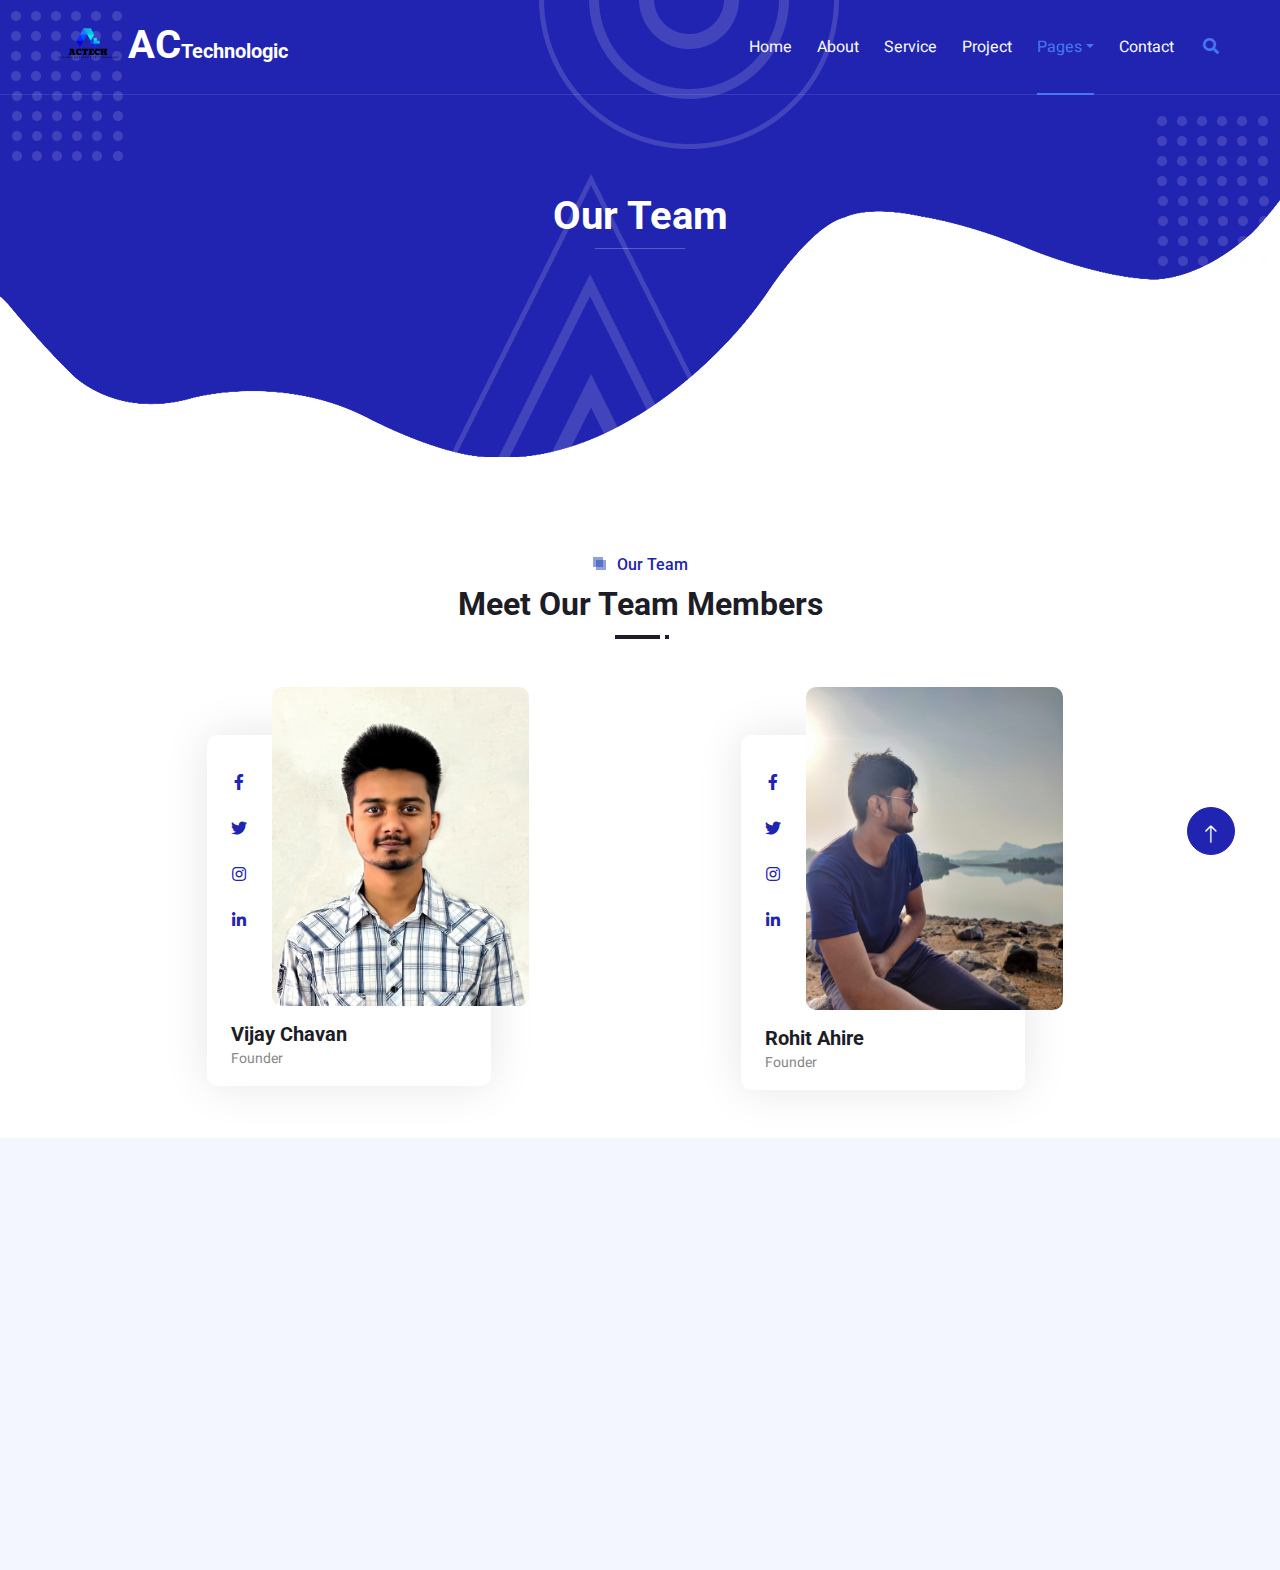
<file: team.html>
<!DOCTYPE html>
<html lang="en">

<head>
    <meta charset="utf-8">
    <title>AcTechnologic Team Page</title>
    <meta content="width=device-width, initial-scale=1.0" name="viewport">
    <meta content="" name="keywords">
    <meta content="" name="description">

    <!-- Favicon -->
    <link href="img/favicon.ico" rel="icon">

    <!-- Google Web Fonts -->
    <link rel="preconnect" href="https://fonts.googleapis.com">
    <link rel="preconnect" href="https://fonts.gstatic.com" crossorigin>
    <link href="https://fonts.googleapis.com/css2?family=Heebo:wght@400;500&family=Roboto:wght@400;500;700&display=swap"
        rel="stylesheet">

    <!-- Icon Font Stylesheet -->
    <link href="https://cdnjs.cloudflare.com/ajax/libs/font-awesome/5.10.0/css/all.min.css" rel="stylesheet">
    <link href="https://cdn.jsdelivr.net/npm/bootstrap-icons@1.4.1/font/bootstrap-icons.css" rel="stylesheet">

    <!-- Libraries Stylesheet -->
    <link href="lib/animate/animate.min.css" rel="stylesheet">
    <link href="lib/owlcarousel/assets/owl.carousel.min.css" rel="stylesheet">
    <link href="lib/lightbox/css/lightbox.min.css" rel="stylesheet">

    <!-- Customized Bootstrap Stylesheet -->
    <link href="css/bootstrap.min.css" rel="stylesheet">

    <!-- Template Stylesheet -->
    <link href="css/style.css" rel="stylesheet">
</head>

<body>
    <div class="container-xxl bg-white p-0">
        <!-- Spinner Start -->
        <div id="spinner"
            class="show bg-white position-fixed translate-middle w-100 vh-100 top-50 start-50 d-flex align-items-center justify-content-center">
            <div class="spinner-grow text-primary" style="width: 3rem; height: 3rem;" role="status">
                <span class="sr-only">Loading...</span>
            </div>
        </div>
        <!-- Spinner End -->


        <!-- Navbar & Hero Start -->
        <div class="container-xxl position-relative p-0">
            <nav class="navbar navbar-expand-lg navbar-light px-4 px-lg-5 py-3 py-lg-0">
                <a href="" class="navbar-brand p-0">
                    <h1 class="m-0"><img src="img/3.png" alt="Logo"
                            style="max-height: 80px; max-width: 80px;"></i>AC<span class="fs-5">Technologic</span></h1>
                    <!-- <img src="img/logo.png" alt="Logo"> -->
                </a>
                <button class="navbar-toggler" type="button" data-bs-toggle="collapse" data-bs-target="#navbarCollapse">
                    <span class="fa fa-bars"></span>
                </button>
                <div class="collapse navbar-collapse" id="navbarCollapse">
                    <div class="navbar-nav ms-auto py-0">
                        <a href="index.html" class="nav-item nav-link">Home</a>
                        <a href="about.html" class="nav-item nav-link">About</a>
                        <a href="service.html" class="nav-item nav-link">Service</a>
                        <a href="project.html" class="nav-item nav-link">Project</a>
                        <div class="nav-item dropdown">
                            <a href="#" class="nav-link dropdown-toggle active" data-bs-toggle="dropdown">Pages</a>
                            <div class="dropdown-menu m-0">
                                <a href="team.html" class="dropdown-item active">Our Team</a>
                                <a href="testimonial.html" class="dropdown-item">Testimonial</a>
                                <a href="404.html" class="dropdown-item">404 Page</a>
                            </div>
                        </div>
                        <a href="contact.html" class="nav-item nav-link">Contact</a>
                    </div>
                    <butaton type="button" class="btn text-secondary ms-3" data-bs-toggle="modal"
                        data-bs-target="#searchModal"><i class="fa fa-search"></i></butaton>

                </div>
            </nav>

            <div class="container-xxl py-5 bg-primary hero-header mb-5">
                <div class="container my-5 py-5 px-lg-5">
                    <div class="row g-5 py-5">
                        <div class="col-12 text-center">
                            <h1 class="text-white animated zoomIn">Our Team</h1>
                            <hr class="bg-white mx-auto mt-0" style="width: 90px;">

                        </div>
                    </div>
                </div>
            </div>
        </div>
        <!-- Navbar & Hero End -->


        <!-- Full Screen Search Start -->
        <div class="modal fade" id="searchModal" tabindex="-1">
            <div class="modal-dialog modal-fullscreen">
                <div class="modal-content" style="background: rgba(29, 29, 39, 0.7);">
                    <div class="modal-header border-0">
                        <button type="button" class="btn bg-white btn-close" data-bs-dismiss="modal"
                            aria-label="Close"></button>
                    </div>
                    <div class="modal-body d-flex align-items-center justify-content-center">
                        <div class="input-group" style="max-width: 600px;">
                            <input type="text" class="form-control bg-transparent border-light p-3"
                                placeholder="Type search keyword">
                            <button class="btn btn-light px-4"><i class="bi bi-search"></i></button>
                        </div>
                    </div>
                </div>
            </div>
        </div>
        <!-- Full Screen Search End -->


        <!-- Team Start -->
        <div class="container-xxl py-5">
            <div class="container px-lg-5">
                <div class="section-title position-relative text-center mb-5 pb-2 wow fadeInUp" data-wow-delay="0.1s">
                    <h6 class="position-relative d-inline text-primary ps-4">Our Team</h6>
                    <h2 class="mt-2">Meet Our Team Members</h2>
                </div>
                <div class="row g-4">
                    <div class="col-md-1"></div>
                    <div class="col-lg-4 col-md-6 wow fadeInUp" data-wow-delay="0.1s">
                        <div class="team-item">
                            <div class="d-flex">
                                <div class="flex-shrink-0 d-flex flex-column align-items-center mt-4 pt-5"
                                    style="width: 65px;">
                                    <a class="btn btn-square text-primary bg-white my-1" href="https://www.facebook.com/profile.php?id=100020504508126"><i
                                            class="fab fa-facebook-f"></i></a>
                                    <a class="btn btn-square text-primary bg-white my-1" href="#"><i
                                            class="fab fa-twitter"></i></a>
                                    <a class="btn btn-square text-primary bg-white my-1" href="https://www.instagram.com/vijaych_93/"><i
                                            class="fab fa-instagram"></i></a>
                                    <a class="btn btn-square text-primary bg-white my-1" href="https://www.linkedin.com/in/vijay-chavan-a0ab59186/"><i
                                            class="fab fa-linkedin-in"></i></a>
                                </div>
                                <div class="img-frame">
                                    <img class="img-fluid rounded" src="img/team-1.jpg" alt="">
                                </div>
                            </div>
                            <div class="px-4 py-3">
                                <h5 class="fw-bold m-0">Vijay Chavan</h5>
                                <small>Founder</small>
                            </div>
                        </div>
                    </div>
                    <div class="col-md-2"></div>
                    <div class="col-lg-4 col-md-6 wow fadeInUp" data-wow-delay="0.3s">
                        <div class="team-item">
                            <div class="d-flex">
                                <div class="flex-shrink-0 d-flex flex-column align-items-center mt-4 pt-5"
                                    style="width: 65px;">
                                    <a class="btn btn-square text-primary bg-white my-1" href="https://www.facebook.com/rohit.ahire.37454961/"><i
                                            class="fab fa-facebook-f"></i></a>
                                    <a class="btn btn-square text-primary bg-white my-1" href="#"><i
                                            class="fab fa-twitter"></i></a>
                                    <a class="btn btn-square text-primary bg-white my-1" href="https://www.instagram.com/i_am_rohitahire/"><i
                                            class="fab fa-instagram"></i></a>
                                    <a class="btn btn-square text-primary bg-white my-1" href="https://www.linkedin.com/in/rohit-ahire-7a5b80214/"><i
                                            class="fab fa-linkedin-in"></i></a>
                                </div>
                                <div class="img-frame">
                                    <img class="img-fluid rounded" src="img/team-2.jpg" alt="">
                                </div>
                            </div>
                            <div class="px-4 py-3">
                                <h5 class="fw-bold m-0">Rohit Ahire</h5>
                                <small>Founder</small>
                            </div>
                        </div>
                    </div>
                    <div class="col-md-1"></div>

                    <!-- <div class="col-lg-4 col-md-6 wow fadeInUp" data-wow-delay="0.6s">
                        <div class="team-item">
                            <div class="d-flex">
                                <div class="flex-shrink-0 d-flex flex-column align-items-center mt-4 pt-5"
                                    style="width: 75px;">
                                    <a class="btn btn-square text-primary bg-white my-1" href=""><i
                                            class="fab fa-facebook-f"></i></a>
                                    <a class="btn btn-square text-primary bg-white my-1" href=""><i
                                            class="fab fa-twitter"></i></a>
                                    <a class="btn btn-square text-primary bg-white my-1" href=""><i
                                            class="fab fa-instagram"></i></a>
                                    <a class="btn btn-square text-primary bg-white my-1" href=""><i
                                            class="fab fa-linkedin-in"></i></a>
                                </div>
                                <img class="img-fluid rounded w-100" src="img/team-3.jpg" alt="">
                            </div>
                            <div class="px-4 py-3">
                                <h5 class="fw-bold m-0">XYZ</h5>
                                <small>Manager</small>
                            </div>
                        </div>
                    </div> 
                </div> -->

                    <!-- Add more team members if needed -->
                </div>


            </div>
        </div>
    </div>
    <!-- Team End -->


    <!-- Footer Start -->
    <div class="container-fluid bg-primary text-light footer mt-5 pt-5 wow fadeIn" data-wow-delay="0.1s">
        <div class="container py-5 px-lg-5">
            <div class="row g-5">
                <div class="col-md-6 col-lg-3">
                    <h5 class="text-white mb-4">Get In Touch</h5>
                    <p><i class="fa fa-map-marker-alt me-3"></i>Pune, Maharashtra</p>
                    <p><i class="fa fa-phone-alt me-3"></i>+91 9309827597</p>
                    <p><i class="fa fa-envelope me-3"></i>contact@actech.tech</p>
                    <div class="d-flex pt-2">
                        <a class="btn btn-outline-light btn-social" href="https://twitter.com/actechofficial"><i class="fab fa-twitter"></i></a>
                        <a class="btn btn-outline-light btn-social"
                            href="https://www.facebook.com/profile.php?id=61555119270571&mibextid=ZbWKwL"><i
                                class="fab fa-facebook-f"></i></a>
                        <a class="btn btn-outline-light btn-social" href=""><i class="fab fa-youtube"></i></a>
                        <a class="btn btn-outline-light btn-social"
                            href="https://www.instagram.com/actech.official?igsh=Z2t4YWY1ZDgwZmli"><i
                                class="fab fa-instagram"></i></a>
                        <a class="btn btn-outline-light btn-social"
                            href="https://www.linkedin.com/company/ac-technologic/"><i
                                class="fab fa-linkedin-in"></i></a>
                    </div>
                </div>
                <div class="col-md-6 col-lg-3">
                    <h5 class="text-white mb-4">Popular Link</h5>
                    <a class="btn btn-link" href="about.html">About Us</a>
                    <a class="btn btn-link" href="contact.html">Contact Us</a>
                        <!-- <a class="btn btn-link" href="">Privacy Policy</a>
                        <a class="btn btn-link" href="">Terms & Condition</a> -->

                </div>
                <div class="col-md-6 col-lg-3">
                    <h5 class="text-white mb-4">Project Gallery</h5>
                    <div class="row g-2">
                        <div class="col-4">
                            <img class="img-fluid" src="img/portfolio-1.jpg" alt="Image">
                        </div>
                        <div class="col-4">
                            <img class="img-fluid" src="img/portfolio-2.jpg" alt="Image">
                        </div>
                        <div class="col-4">
                            <img class="img-fluid" src="img/portfolio-3.jpg" alt="Image">
                        </div>
                        <div class="col-4">
                            <img class="img-fluid" src="img/portfolio-4.jpg" alt="Image">
                        </div>
                        <div class="col-4">
                            <img class="img-fluid" src="img/portfolio-5.jpg" alt="Image">
                        </div>
                        <div class="col-4">
                            <img class="img-fluid" src="img/portfolio-6.jpg" alt="Image">
                        </div>
                    </div>
                </div>
                <div class="col-md-6 col-lg-3">
                    <h5 class="text-white mb-4">Newsletter</h5>
                    <p>Innovate with us! Explore tech trends, updates, and exclusive</p>
                    <div class="position-relative w-100 mt-3">
                        <input class="form-control border-0 rounded-pill w-100 ps-4 pe-5" type="text"
                            placeholder="Your Email" style="height: 48px;">
                        <button type="button" class="btn shadow-none position-absolute top-0 end-0 mt-1 me-2">
                            <a href="mailto:contact@actech.tech" style="text-decoration: none; color: inherit;">
                                <i class="fa fa-paper-plane text-primary fs-4"></i>
                            </a>
                        </button>
                    </div>
                </div>
            </div>
        </div>
        <!-- <div class="container px-lg-5">
            <div class="copyright">
                <div class="row">
                    <div class="col-md-6 text-center text-md-start mb-3 mb-md-0">
                        &copy; <a class="border-bottom" href="#">AcTechnologic</a>, All Right Reserved.

                        
                        Designed By <a class="border-bottom" href="https://htmlcodex.com">HTML Codex</a>
                    </div>
                    <div class="col-md-6 text-center text-md-end">
                        <div class="footer-menu">
                            <a href="index.html">Home</a>
                            <a href="">Cookies</a>
                            <a href="contact.html">Help</a>
                            <a href="">FQAs</a>
                        </div>
                    </div>
                </div>
            </div>
        </div> -->
    </div>
    <!-- Footer End -->


    <!-- Back to Top -->
    <a href="#" class="btn btn-lg btn-primary btn-lg-square back-to-top pt-2"><i class="bi bi-arrow-up"></i></a>
    </div>

    <!-- JavaScript Libraries -->
    <script src="https://code.jquery.com/jquery-3.4.1.min.js"></script>
    <script src="https://cdn.jsdelivr.net/npm/bootstrap@5.0.0/dist/js/bootstrap.bundle.min.js"></script>
    <script src="lib/wow/wow.min.js"></script>
    <script src="lib/easing/easing.min.js"></script>
    <script src="lib/waypoints/waypoints.min.js"></script>
    <script src="lib/owlcarousel/owl.carousel.min.js"></script>
    <script src="lib/isotope/isotope.pkgd.min.js"></script>
    <script src="lib/lightbox/js/lightbox.min.js"></script>

    <!-- Template Javascript -->
    <script src="js/main.js"></script>
</body>

</html>
</file>
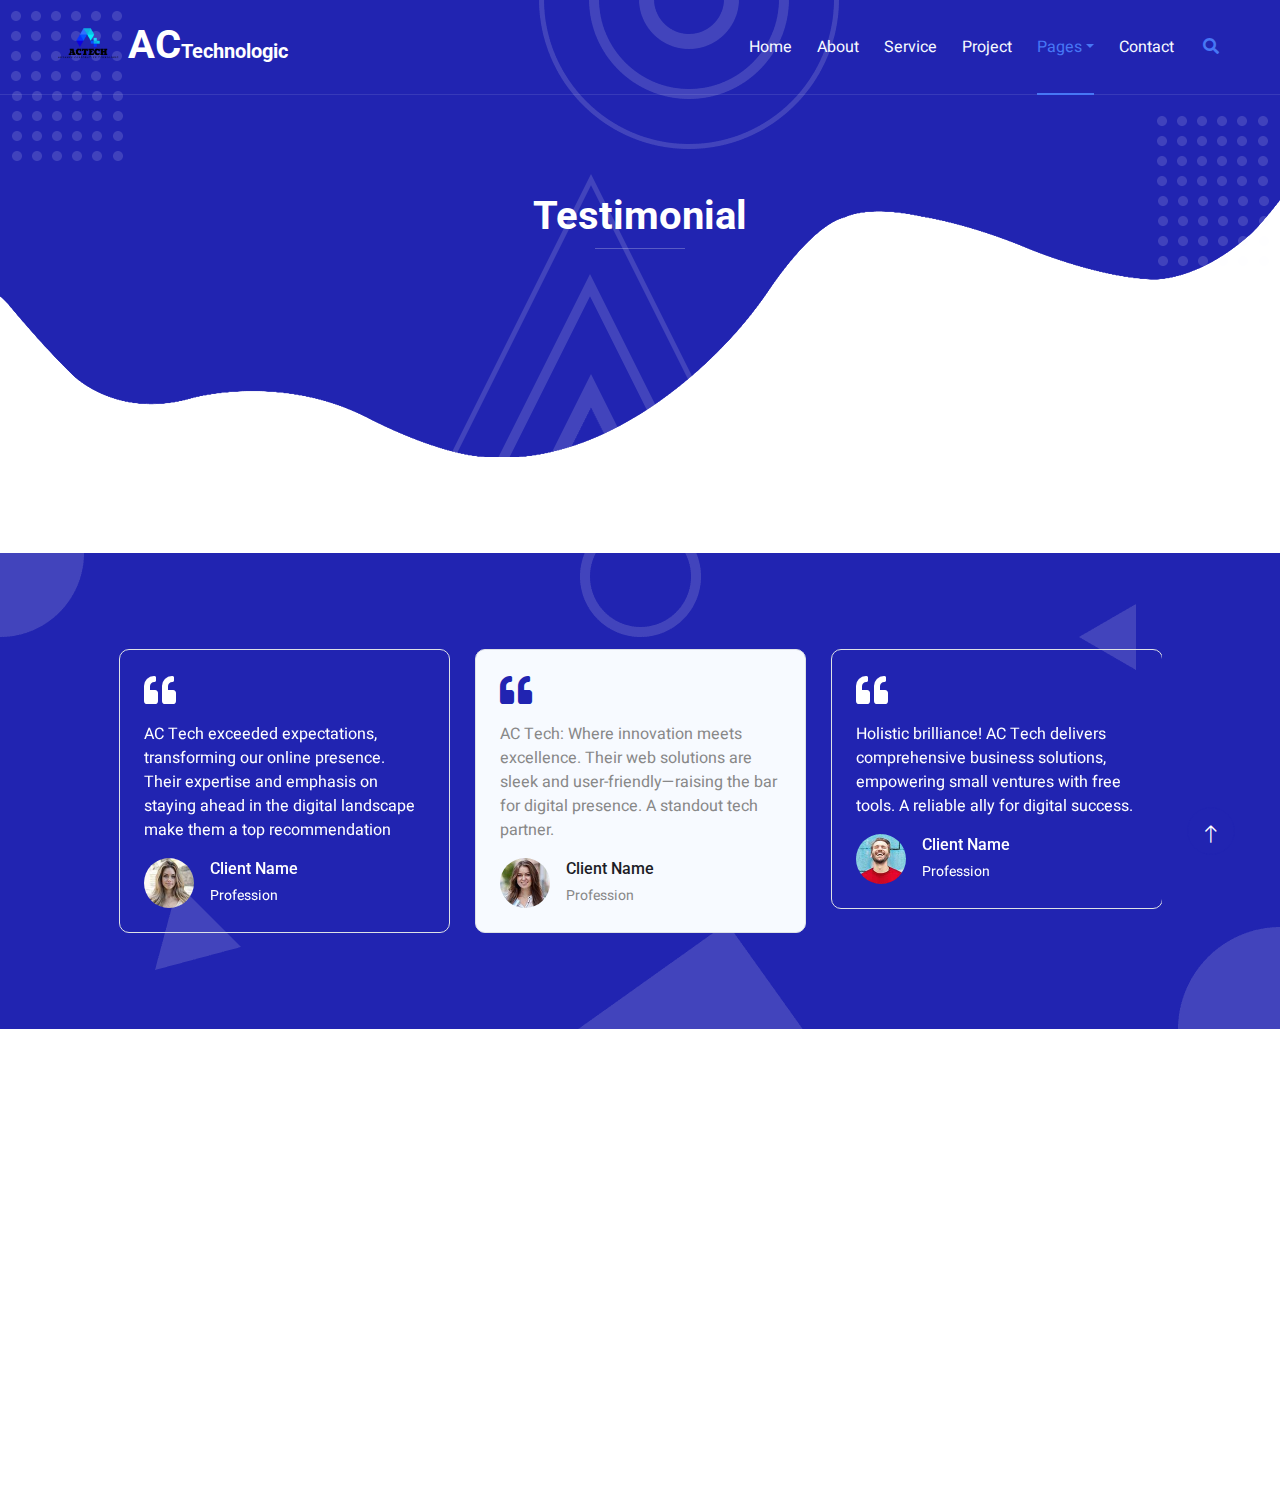
<file: testimonial.html>
<!DOCTYPE html>
<html lang="en">

<head>
    <meta charset="utf-8">
    <title>AcTechnologic Testimonial Page</title>
    <meta content="width=device-width, initial-scale=1.0" name="viewport">
    <meta content="" name="keywords">
    <meta content="" name="description">

    <!-- Favicon -->
    <link href="img/favicon.ico" rel="icon">

    <!-- Google Web Fonts -->
    <link rel="preconnect" href="https://fonts.googleapis.com">
    <link rel="preconnect" href="https://fonts.gstatic.com" crossorigin>
    <link href="https://fonts.googleapis.com/css2?family=Heebo:wght@400;500&family=Roboto:wght@400;500;700&display=swap"
        rel="stylesheet">

    <!-- Icon Font Stylesheet -->
    <link href="https://cdnjs.cloudflare.com/ajax/libs/font-awesome/5.10.0/css/all.min.css" rel="stylesheet">
    <link href="https://cdn.jsdelivr.net/npm/bootstrap-icons@1.4.1/font/bootstrap-icons.css" rel="stylesheet">

    <!-- Libraries Stylesheet -->
    <link href="lib/animate/animate.min.css" rel="stylesheet">
    <link href="lib/owlcarousel/assets/owl.carousel.min.css" rel="stylesheet">
    <link href="lib/lightbox/css/lightbox.min.css" rel="stylesheet">

    <!-- Customized Bootstrap Stylesheet -->
    <link href="css/bootstrap.min.css" rel="stylesheet">

    <!-- Template Stylesheet -->
    <link href="css/style.css" rel="stylesheet">
</head>

<body>
    <div class="container-xxl bg-white p-0">
        <!-- Spinner Start -->
        <div id="spinner"
            class="show bg-white position-fixed translate-middle w-100 vh-100 top-50 start-50 d-flex align-items-center justify-content-center">
            <div class="spinner-grow text-primary" style="width: 3rem; height: 3rem;" role="status">
                <span class="sr-only">Loading...</span>
            </div>
        </div>
        <!-- Spinner End -->


        <!-- Navbar & Hero Start -->
        <div class="container-xxl position-relative p-0">
            <nav class="navbar navbar-expand-lg navbar-light px-4 px-lg-5 py-3 py-lg-0">
                <a href="" class="navbar-brand p-0">
                    <h1 class="m-0"><img src="img/3.png" alt="Logo"
                            style="max-height: 80px; max-width: 80px;"></i>AC<span class="fs-5">Technologic</span></h1>
                    <!-- <img src="img/logo.png" alt="Logo"> -->
                </a>
                <button class="navbar-toggler" type="button" data-bs-toggle="collapse" data-bs-target="#navbarCollapse">
                    <span class="fa fa-bars"></span>
                </button>
                <div class="collapse navbar-collapse" id="navbarCollapse">
                    <div class="navbar-nav ms-auto py-0">
                        <a href="index.html" class="nav-item nav-link">Home</a>
                        <a href="about.html" class="nav-item nav-link">About</a>
                        <a href="service.html" class="nav-item nav-link">Service</a>
                        <a href="project.html" class="nav-item nav-link">Project</a>
                        <div class="nav-item dropdown">
                            <a href="#" class="nav-link dropdown-toggle active" data-bs-toggle="dropdown">Pages</a>
                            <div class="dropdown-menu m-0">
                                <a href="team.html" class="dropdown-item">Our Team</a>
                                <a href="testimonial.html" class="dropdown-item active">Testimonial</a>
                                <a href="404.html" class="dropdown-item">404 Page</a>
                            </div>
                        </div>
                        <a href="contact.html" class="nav-item nav-link">Contact</a>
                    </div>
                    <butaton type="button" class="btn text-secondary ms-3" data-bs-toggle="modal"
                        data-bs-target="#searchModal"><i class="fa fa-search"></i></butaton>

                </div>
            </nav>

            <div class="container-xxl py-5 bg-primary hero-header mb-5">
                <div class="container my-5 py-5 px-lg-5">
                    <div class="row g-5 py-5">
                        <div class="col-12 text-center">
                            <h1 class="text-white animated zoomIn">Testimonial</h1>
                            <hr class="bg-white mx-auto mt-0" style="width: 90px;">

                        </div>
                    </div>
                </div>
            </div>
        </div>
        <!-- Navbar & Hero End -->


        <!-- Full Screen Search Start -->
        <div class="modal fade" id="searchModal" tabindex="-1">
            <div class="modal-dialog modal-fullscreen">
                <div class="modal-content" style="background: rgba(29, 29, 39, 0.7);">
                    <div class="modal-header border-0">
                        <button type="button" class="btn bg-white btn-close" data-bs-dismiss="modal"
                            aria-label="Close"></button>
                    </div>
                    <div class="modal-body d-flex align-items-center justify-content-center">
                        <div class="input-group" style="max-width: 600px;">
                            <input type="text" class="form-control bg-transparent border-light p-3"
                                placeholder="Type search keyword">
                            <button class="btn btn-light px-4"><i class="bi bi-search"></i></button>
                        </div>
                    </div>
                </div>
            </div>
        </div>
        <!-- Full Screen Search End -->


        <!-- Testimonial Start -->
        <div class="container-xxl bg-primary testimonial py-5 wow fadeInUp" data-wow-delay="0.1s"
            style="margin: 6rem 0;">
            <div class="container py-5 px-lg-5">
                <div class="owl-carousel testimonial-carousel">
                    <div class="testimonial-item bg-transparent border rounded text-white p-4">
                        <i class="fa fa-quote-left fa-2x mb-3"></i>
                        <p>AC Tech: Where innovation meets excellence. Their web solutions are sleek and
                            user-friendly—raising the bar for digital presence. A standout tech partner.</p>
                        <div class="d-flex align-items-center">
                            <img class="img-fluid flex-shrink-0 rounded-circle" src="img/testimonial-1.jpg"
                                style="width: 50px; height: 50px;">
                            <div class="ps-3">
                                <h6 class="text-white mb-1">Client Name</h6>
                                <small>Profession</small>
                            </div>
                        </div>
                    </div>
                    <div class="testimonial-item bg-transparent border rounded text-white p-4">
                        <i class="fa fa-quote-left fa-2x mb-3"></i>
                        <p>Holistic brilliance! AC Tech delivers comprehensive business solutions, empowering small
                            ventures with free tools. A reliable ally for digital success.</p>
                        <div class="d-flex align-items-center">
                            <img class="img-fluid flex-shrink-0 rounded-circle" src="img/testimonial-2.jpg"
                                style="width: 50px; height: 50px;">
                            <div class="ps-3">
                                <h6 class="text-white mb-1">Client Name</h6>
                                <small>Profession</small>
                            </div>
                        </div>
                    </div>
                    <div class="testimonial-item bg-transparent border rounded text-white p-4">
                        <i class="fa fa-quote-left fa-2x mb-3"></i>
                        <p>AC Tech's app development prowess is unmatched. Their innovative edge and commitment to
                            excellence make them the go-to for cutting-edge tech solutions.</p>
                        <div class="d-flex align-items-center">
                            <img class="img-fluid flex-shrink-0 rounded-circle" src="img/testimonial-3.jpg"
                                style="width: 50px; height: 50px;">
                            <div class="ps-3">
                                <h6 class="text-white mb-1">Client Name</h6>
                                <small>Profession</small>
                            </div>
                        </div>
                    </div>
                    <div class="testimonial-item bg-transparent border rounded text-white p-4">
                        <i class="fa fa-quote-left fa-2x mb-3"></i>
                        <p>AC Tech exceeded expectations, transforming our online presence. Their expertise and emphasis
                            on staying ahead in the digital landscape make them a top recommendation</p>
                        <div class="d-flex align-items-center">
                            <img class="img-fluid flex-shrink-0 rounded-circle" src="img/testimonial-4.jpg"
                                style="width: 50px; height: 50px;">
                            <div class="ps-3">
                                <h6 class="text-white mb-1">Client Name</h6>
                                <small>Profession</small>
                            </div>
                        </div>
                    </div>
                </div>
            </div>
        </div>
        <!-- Testimonial End -->


        <!-- Footer Start -->
        <div class="container-fluid bg-primary text-light footer mt-5 pt-5 wow fadeIn" data-wow-delay="0.1s">
            <div class="container py-5 px-lg-5">
                <div class="row g-5">
                    <div class="col-md-6 col-lg-3">
                        <h5 class="text-white mb-4">Get In Touch</h5>
                        <p><i class="fa fa-map-marker-alt me-3"></i>Pune, Maharashtra</p>
                        <p><i class="fa fa-phone-alt me-3"></i>+91 9309827597</p>
                        <p><i class="fa fa-envelope me-3"></i>contact@actech.tech</p>
                        <div class="d-flex pt-2">
                            <a class="btn btn-outline-light btn-social" href="https://twitter.com/actechofficial"><i class="fab fa-twitter"></i></a>
                            <a class="btn btn-outline-light btn-social"
                                href="https://www.facebook.com/profile.php?id=61555119270571&mibextid=ZbWKwL"><i
                                    class="fab fa-facebook-f"></i></a>
                            <a class="btn btn-outline-light btn-social" href=""><i class="fab fa-youtube"></i></a>
                            <a class="btn btn-outline-light btn-social"
                                href="https://www.instagram.com/actech.official?igsh=Z2t4YWY1ZDgwZmli"><i
                                    class="fab fa-instagram"></i></a>
                            <a class="btn btn-outline-light btn-social"
                                href="https://www.linkedin.com/company/ac-technologic/"><i
                                    class="fab fa-linkedin-in"></i></a>
                        </div>
                    </div>
                    <div class="col-md-6 col-lg-3">
                        <h5 class="text-white mb-4">Popular Link</h5>
                        <a class="btn btn-link" href="about.html">About Us</a>
                        <a class="btn btn-link" href="contact.html">Contact Us</a>
                        <!-- <a class="btn btn-link" href="">Privacy Policy</a>
                        <a class="btn btn-link" href="">Terms & Condition</a> -->

                    </div>
                    <div class="col-md-6 col-lg-3">
                        <h5 class="text-white mb-4">Project Gallery</h5>
                        <div class="row g-2">
                            <div class="col-4">
                                <img class="img-fluid" src="img/portfolio-1.jpg" alt="Image">
                            </div>
                            <div class="col-4">
                                <img class="img-fluid" src="img/portfolio-2.jpg" alt="Image">
                            </div>
                            <div class="col-4">
                                <img class="img-fluid" src="img/portfolio-3.jpg" alt="Image">
                            </div>
                            <div class="col-4">
                                <img class="img-fluid" src="img/portfolio-4.jpg" alt="Image">
                            </div>
                            <div class="col-4">
                                <img class="img-fluid" src="img/portfolio-5.jpg" alt="Image">
                            </div>
                            <div class="col-4">
                                <img class="img-fluid" src="img/portfolio-6.jpg" alt="Image">
                            </div>
                        </div>
                    </div>
                    <div class="col-md-6 col-lg-3">
                        <h5 class="text-white mb-4">Newsletter</h5>
                        <p>Innovate with us! Explore tech trends, updates, and exclusive</p>
                        <div class="position-relative w-100 mt-3">
                            <input class="form-control border-0 rounded-pill w-100 ps-4 pe-5" type="text"
                                placeholder="Your Email" style="height: 48px;">
                            <button type="button" class="btn shadow-none position-absolute top-0 end-0 mt-1 me-2">
                                <a href="mailto:contact@actech.tech" style="text-decoration: none; color: inherit;">
                                    <i class="fa fa-paper-plane text-primary fs-4"></i>
                                </a>
                            </button>
                        </div>
                    </div>
                </div>
            </div>
            <!-- <div class="container px-lg-5">
                <div class="copyright">
                    <div class="row">
                        <div class="col-md-6 text-center text-md-start mb-3 mb-md-0">
                            &copy; <a class="border-bottom" href="#">AcTechnologic</a>, All Right Reserved.

                           
                        </div>
                        <div class="col-md-6 text-center text-md-end">
                            <div class="footer-menu">
                                <a href="index.html">Home</a>
                                <a href="">Cookies</a>
                                <a href="contact.html">Help</a>
                                <a href="">FQAs</a>
                            </div>
                        </div>
                    </div>
                </div>
            </div> -->
        </div>
        <!-- Footer End -->


        <!-- Back to Top -->
        <a href="#" class="btn btn-lg btn-primary btn-lg-square back-to-top pt-2"><i class="bi bi-arrow-up"></i></a>
    </div>

    <!-- JavaScript Libraries -->
    <script src="https://code.jquery.com/jquery-3.4.1.min.js"></script>
    <script src="https://cdn.jsdelivr.net/npm/bootstrap@5.0.0/dist/js/bootstrap.bundle.min.js"></script>
    <script src="lib/wow/wow.min.js"></script>
    <script src="lib/easing/easing.min.js"></script>
    <script src="lib/waypoints/waypoints.min.js"></script>
    <script src="lib/owlcarousel/owl.carousel.min.js"></script>
    <script src="lib/isotope/isotope.pkgd.min.js"></script>
    <script src="lib/lightbox/js/lightbox.min.js"></script>

    <!-- Template Javascript -->
    <script src="js/main.js"></script>
</body>

</html>
</file>
<file: css/style.css>
/********** Template CSS **********/
:root {
    --primary: #2124B1;
    --secondary: #4777F5;
    --light: #F7FAFF;
    --dark: #1D1D27;
}


/*** Spinner ***/
#spinner {
    opacity: 0;
    visibility: hidden;
    transition: opacity .5s ease-out, visibility 0s linear .5s;
    z-index: 99999;
}

#spinner.show {
    transition: opacity .5s ease-out, visibility 0s linear 0s;
    visibility: visible;
    opacity: 1;
}

.back-to-top {
    position: fixed;
    display: none;
    right: 45px;
    bottom: 45px;
    z-index: 99;
}


/*** Heading ***/
h1,
h2,
h3,
.fw-bold {
    font-weight: 700 !important;
}

h4,
h5,
h6,
.fw-medium {
    font-weight: 500 !important;
}


/*** Button ***/
.btn {
    font-weight: 500;
    transition: .5s;
}

.btn-square {
    width: 38px;
    height: 38px;
}

.btn-sm-square {
    width: 32px;
    height: 32px;
}

.btn-lg-square {
    width: 48px;
    height: 48px;
}

.btn-square,
.btn-sm-square,
.btn-lg-square {
    padding: 0;
    display: flex;
    align-items: center;
    justify-content: center;
    font-weight: normal;
    border-radius: 50px;
}


/*** Navbar ***/
.navbar-light .navbar-nav .nav-link {
    position: relative;
    margin-left: 25px;
    padding: 35px 0;
    color: var(--light) !important;
    outline: none;
    transition: .5s;
}

.sticky-top.navbar-light .navbar-nav .nav-link {
    padding: 20px 0;
    color: var(--dark) !important;
}

.navbar-light .navbar-nav .nav-link:hover,
.navbar-light .navbar-nav .nav-link.active {
    color: var(--secondary) !important;
}

.navbar-light .navbar-brand h1 {
    color: #FFFFFF;
}

.navbar-light .navbar-brand img {
    max-height: 60px;
    transition: .5s;
}

.sticky-top.navbar-light .navbar-brand img {
    max-height: 45px;
}

@media (max-width: 991.98px) {
    .sticky-top.navbar-light {
        position: relative;
        background: #FFFFFF;
    }

    .navbar-light .navbar-collapse {
        margin-top: 15px;
        margin: auto;
        border-top: 1px solid #DDDDDD;
    }

    .navbar-light .navbar-nav .nav-link,
    .sticky-top.navbar-light .navbar-nav .nav-link {
        padding: 10px 0;
        margin-left: 0;
        color: var(--dark) !important;
    }

    .navbar-light .navbar-brand h1 {
        color: var(--primary);
    }

    .navbar-light .navbar-brand img {
        max-height: 45px;
    }
}

@media (min-width: 992px) {
    .navbar-light {
        position: absolute;
        width: 100%;
        top: 0;
        left: 0;
        border-bottom: 1px solid rgba(256, 256, 256, .1);
        z-index: 999;
    }

    .sticky-top.navbar-light {
        position: fixed;
        background: #FFFFFF;
    }

    .navbar-light .navbar-nav .nav-link::before {
        position: absolute;
        content: "";
        width: 0;
        height: 2px;
        bottom: -1px;
        left: 50%;
        background: var(--secondary);
        transition: .5s;
    }

    .navbar-light .navbar-nav .nav-link:hover::before,
    .navbar-light .navbar-nav .nav-link.active::before {
        width: 100%;
        left: 0;
    }

    .navbar-light .navbar-nav .nav-link.nav-contact::before {
        display: none;
    }

    .sticky-top.navbar-light .navbar-brand h1 {
        color: var(--primary);
    }
}


/*** Hero Header ***/
.hero-header {
    background:
        url(../img/bg-dot.png),
        url(../img/bg-dot.png),
        url(../img/bg-round.png),
        url(../img/bg-tree.png),
        url(../img/bg-bottom-hero.png);
    background-position:
        10px 10px,
        bottom 190px right 10px,
        left 55% top -1px,
        left 45% bottom -1px,
        center bottom -1px;
    background-repeat: no-repeat;
}


/*** Section Title ***/
.section-title::before {
    position: absolute;
    content: "";
    width: 45px;
    height: 4px;
    bottom: 0;
    left: 0;
    background: var(--dark);
}

.section-title::after {
    position: absolute;
    content: "";
    width: 4px;
    height: 4px;
    bottom: 0;
    left: 50px;
    background: var(--dark);
}

.section-title.text-center::before {
    left: 50%;
    margin-left: -25px;
}

.section-title.text-center::after {
    left: 50%;
    margin-left: 25px;
}

.section-title h6::before,
.section-title h6::after {
    position: absolute;
    content: "";
    width: 10px;
    height: 10px;
    top: 2px;
    left: 0;
    background: rgba(33, 66, 177, .5);
}

.section-title h6::after {
    top: 5px;
    left: 3px;
}


/*** Service ***/
.service-item {
    position: relative;
    height: 350px;
    padding: 30px 25px;
    background: #FFFFFF;
    box-shadow: 0 0 45px rgba(0, 0, 0, .08);
    transition: .5s;
}

.service-item:hover {
    background: var(--primary);
}

.service-item .service-icon {
    margin: 0 auto 20px auto;
    width: 90px;
    height: 90px;
    display: flex;
    align-items: center;
    justify-content: center;
    color: var(--light);
    background: url(../img/icon-shape-primary.png) center center no-repeat;
    transition: .5s;
}

.service-item:hover .service-icon {
    color: var(--primary);
    background: url(../img/icon-shape-white.png);
}

.service-item h5,
.service-item p {
    transition: .5s;
}

.service-item:hover h5,
.service-item:hover p {
    color: var(--light);
}

.service-item a.btn {
    position: relative;
    display: flex;
    color: var(--primary);
    transition: .5s;
    z-index: 1;
}

.service-item:hover a.btn {
    color: var(--primary);
}

.service-item a.btn::before {
    position: absolute;
    content: "";
    width: 35px;
    height: 35px;
    top: 0;
    left: 0;
    border-radius: 35px;
    background: #DDDDDD;
    transition: .5s;
    z-index: -1;
}

.service-item:hover a.btn::before {
    width: 100%;
    background: var(--light);
}


/*** Testimonial ***/
.newsletter,
.testimonial {
    background:
        url(../img/bg-top.png),
        url(../img/bg-bottom.png);
    background-position:
        left top,
        right bottom;
    background-repeat: no-repeat;
}

.testimonial-carousel .owl-item .testimonial-item,
.testimonial-carousel .owl-item.center .testimonial-item * {
    transition: .5s;
}

.testimonial-carousel .owl-item.center .testimonial-item {
    background: var(--light) !important;
    border-color: var(--light);
}

.testimonial-carousel .owl-item.center .testimonial-item * {
    color: #888888;
}

.testimonial-carousel .owl-item.center .testimonial-item i {
    color: var(--primary) !important;
}

.testimonial-carousel .owl-item.center .testimonial-item h6 {
    color: var(--dark) !important;
}


/*** Team ***/
.team-item {
    position: relative;
    transition: .5s;
    z-index: 1;
}

.team-item::after {
    position: absolute;
    content: "";
    top: 3rem;
    right: 3rem;
    bottom: 0;
    left: 0;
    border-radius: 10px;
    background: #FFFFFF;
    box-shadow: 0 0 45px rgba(0, 0, 0, .1);
    transition: .5s;
    z-index: -1;
}

.team-item:hover::after {
    background: var(--primary);
}

.team-item h5,
.team-item small {
    transition: .5s;
}

.team-item:hover h5,
.team-item:hover small {
    color: var(--light);
}


/*** Project Portfolio ***/
#portfolio-flters .btn {
    position: relative;
    display: inline-block;
    margin: 10px 4px 0 4px;
    transition: .5s;
}

#portfolio-flters .btn::after {
    position: absolute;
    content: "";
    right: -1px;
    bottom: -1px;
    border-left: 20px solid transparent;
    border-right: 0 solid transparent;
    border-bottom: 50px solid #FFFFFF;
}

#portfolio-flters .btn:hover,
#portfolio-flters .btn.active {
    color: var(--light);
    background: var(--primary);
}

.portfolio-overlay {
    position: absolute;
    display: flex;
    flex-direction: column;
    justify-content: center;
    width: 100%;
    height: 100%;
    padding: 30px;
    top: 0;
    left: 0;
    background: var(--primary);
    transition: .5s;
    z-index: 1;
    opacity: 0;
}

.portfolio-item:hover .portfolio-overlay {
    opacity: 1;
}

.portfolio-item .btn {
    position: absolute;
    width: 90px;
    height: 90px;
    top: 0px;
    right: 0px;
    display: flex;
    align-items: center;
    justify-content: center;
    background: url(../img/icon-shape-white.png) center center no-repeat;
    border: none;
    transition: .5s;
    opacity: 0;
    z-index: 2;
}

.portfolio-item:hover .btn {
    opacity: 1;
    transition-delay: .15s;
}


/*** Footer ***/
.footer {
    background: url(../img/footer.png) center center no-repeat;
    background-size: contain;
}

.footer .btn.btn-social {
    margin-right: 5px;
    width: 40px;
    height: 40px;
    display: flex;
    align-items: center;
    justify-content: center;
    color: var(--light);
    border: 1px solid rgba(256, 256, 256, .1);
    border-radius: 40px;
    transition: .3s;
}

.footer .btn.btn-social:hover {
    color: var(--primary);
}

.footer .btn.btn-link {
    display: block;
    margin-bottom: 10px;
    padding: 0;
    text-align: left;
    color: var(--light);
    font-weight: normal;
    transition: .3s;
}

.footer .btn.btn-link::before {
    position: relative;
    content: "\f105";
    font-family: "Font Awesome 5 Free";
    font-weight: 900;
    margin-right: 10px;
}

.footer .btn.btn-link:hover {
    letter-spacing: 1px;
    box-shadow: none;
}

.footer .copyright {
    padding: 25px 0;
    font-size: 14px;
    border-top: 1px solid rgba(256, 256, 256, .1);
}

.footer .copyright a {
    color: var(--light);
}

.footer .footer-menu a {
    margin-right: 15px;
    padding-right: 15px;
    border-right: 1px solid rgba(255, 255, 255, .1);
}

.footer .footer-menu a:last-child {
    margin-right: 0;
    padding-right: 0;
    border-right: none;
}


.custom-icon {
    font-family: 'Font Awesome';
    content: '\f015';
    /* Unicode character for the home icon in Font Awesome */
    font-size: 2em;
}

.img-frame {
    max-width: 500px;
    /* Adjust the max-width as needed */
    overflow: hidden;
    margin-right: 10px;
    /* Adjust the margin as needed for spacing */
}

.img-frame img {
    width: 100%;
    height: auto;
}
</file>
